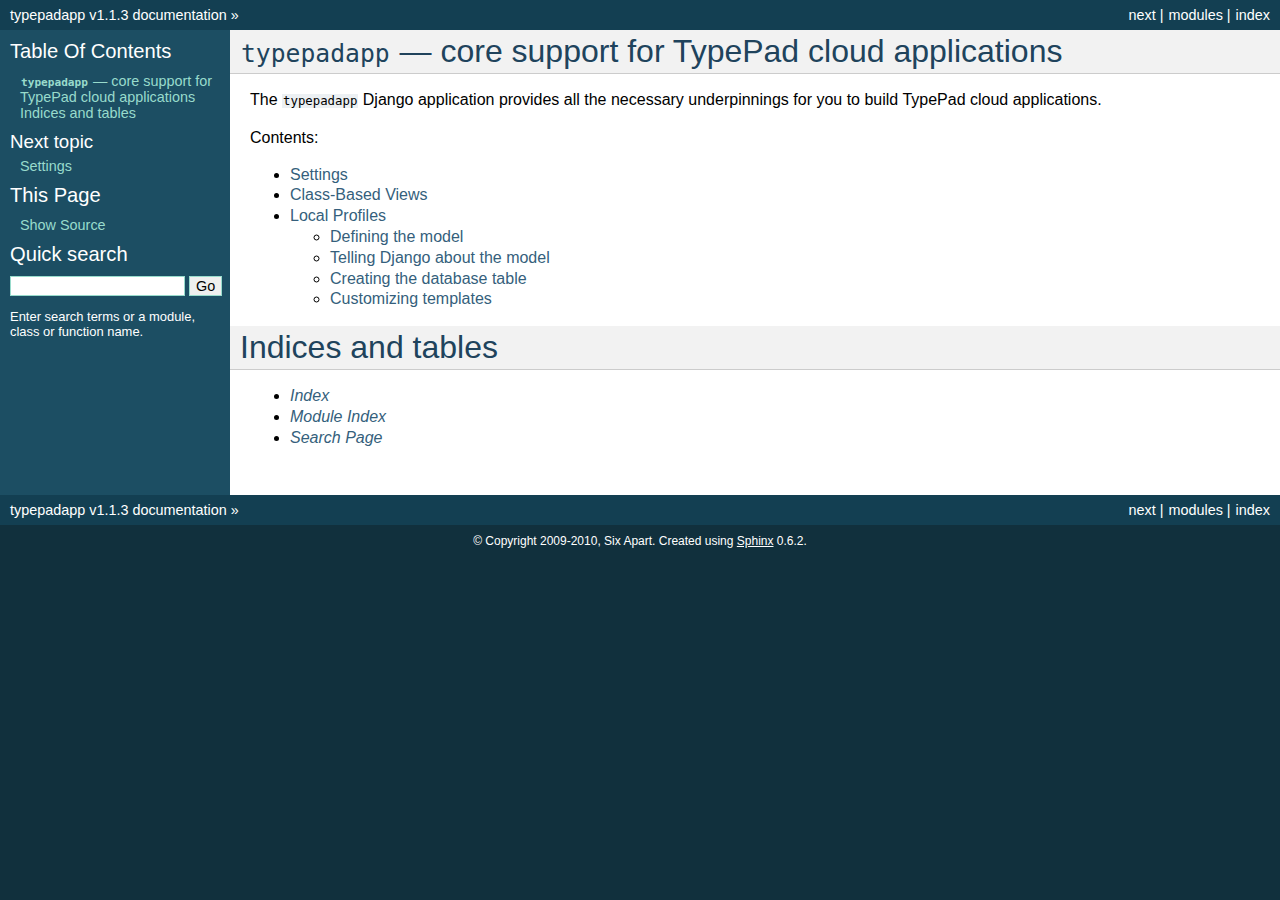
<file: index.html>
<!DOCTYPE html PUBLIC "-//W3C//DTD XHTML 1.0 Transitional//EN"
  "http://www.w3.org/TR/xhtml1/DTD/xhtml1-transitional.dtd">

<html xmlns="http://www.w3.org/1999/xhtml">
  <head>
    <meta http-equiv="Content-Type" content="text/html; charset=utf-8" />
    
    <title>typepadapp — core support for TypePad cloud applications &mdash; typepadapp v1.1.3 documentation</title>
    <link rel="stylesheet" href="static/default.css" type="text/css" />
    <link rel="stylesheet" href="static/pygments.css" type="text/css" />
    <script type="text/javascript">
      var DOCUMENTATION_OPTIONS = {
        URL_ROOT:    '',
        VERSION:     '1.1.3',
        COLLAPSE_MODINDEX: false,
        FILE_SUFFIX: '.html',
        HAS_SOURCE:  true
      };
    </script>
    <script type="text/javascript" src="static/jquery.js"></script>
    <script type="text/javascript" src="static/doctools.js"></script>
    <link rel="top" title="typepadapp v1.1.3 documentation" href="" />
    <link rel="next" title="Settings" href="settings.html" /> 
  </head>
  <body>
    <div class="related">
      <h3>Navigation</h3>
      <ul>
        <li class="right" style="margin-right: 10px">
          <a href="genindex.html" title="General Index"
             accesskey="I">index</a></li>
        <li class="right" >
          <a href="modindex.html" title="Global Module Index"
             accesskey="M">modules</a> |</li>
        <li class="right" >
          <a href="settings.html" title="Settings"
             accesskey="N">next</a> |</li>
        <li><a href="">typepadapp v1.1.3 documentation</a> &raquo;</li> 
      </ul>
    </div>  

    <div class="document">
      <div class="documentwrapper">
        <div class="bodywrapper">
          <div class="body">
            
  <div class="section" id="typepadapp-core-support-for-typepad-cloud-applications">
<h1><tt class="docutils literal"><span class="pre">typepadapp</span></tt> — core support for TypePad cloud applications<a class="headerlink" href="#typepadapp-core-support-for-typepad-cloud-applications" title="Permalink to this headline">¶</a></h1>
<p>The <tt class="docutils literal"><span class="pre">typepadapp</span></tt> Django application provides all the necessary underpinnings
for you to build TypePad cloud applications.</p>
<p>Contents:</p>
<ul>
<li class="toctree-l1"><a class="reference external" href="settings.html">Settings</a></li>
<li class="toctree-l1"><a class="reference external" href="views.html">Class-Based Views</a></li>
<li class="toctree-l1"><a class="reference external" href="localprofile.html">Local Profiles</a><ul>
<li class="toctree-l2"><a class="reference external" href="localprofile.html#defining-the-model">Defining the model</a></li>
<li class="toctree-l2"><a class="reference external" href="localprofile.html#telling-django-about-the-model">Telling Django about the model</a></li>
<li class="toctree-l2"><a class="reference external" href="localprofile.html#creating-the-database-table">Creating the database table</a></li>
<li class="toctree-l2"><a class="reference external" href="localprofile.html#customizing-templates">Customizing templates</a></li>
</ul>
</li>
</ul>
</div>
<div class="section" id="indices-and-tables">
<h1>Indices and tables<a class="headerlink" href="#indices-and-tables" title="Permalink to this headline">¶</a></h1>
<ul class="simple">
<li><a class="reference external" href="genindex.html"><em>Index</em></a></li>
<li><a class="reference external" href="modindex.html"><em>Module Index</em></a></li>
<li><a class="reference external" href="search.html"><em>Search Page</em></a></li>
</ul>
</div>


          </div>
        </div>
      </div>
      <div class="sphinxsidebar">
        <div class="sphinxsidebarwrapper">
            <h3><a href="">Table Of Contents</a></h3>
            <ul>
<li><a class="reference external" href=""><tt class="docutils literal"><span class="pre">typepadapp</span></tt> — core support for TypePad cloud applications</a><ul>
</ul>
</li>
<li><a class="reference external" href="#indices-and-tables">Indices and tables</a></li>
</ul>

            <h4>Next topic</h4>
            <p class="topless"><a href="settings.html"
                                  title="next chapter">Settings</a></p>
            <h3>This Page</h3>
            <ul class="this-page-menu">
              <li><a href="sources/index.txt"
                     rel="nofollow">Show Source</a></li>
            </ul>
          <div id="searchbox" style="display: none">
            <h3>Quick search</h3>
              <form class="search" action="search.html" method="get">
                <input type="text" name="q" size="18" />
                <input type="submit" value="Go" />
                <input type="hidden" name="check_keywords" value="yes" />
                <input type="hidden" name="area" value="default" />
              </form>
              <p class="searchtip" style="font-size: 90%">
              Enter search terms or a module, class or function name.
              </p>
          </div>
          <script type="text/javascript">$('#searchbox').show(0);</script>
        </div>
      </div>
      <div class="clearer"></div>
    </div>
    <div class="related">
      <h3>Navigation</h3>
      <ul>
        <li class="right" style="margin-right: 10px">
          <a href="genindex.html" title="General Index"
             >index</a></li>
        <li class="right" >
          <a href="modindex.html" title="Global Module Index"
             >modules</a> |</li>
        <li class="right" >
          <a href="settings.html" title="Settings"
             >next</a> |</li>
        <li><a href="">typepadapp v1.1.3 documentation</a> &raquo;</li> 
      </ul>
    </div>
    <div class="footer">
      &copy; Copyright 2009-2010, Six Apart.
      Created using <a href="http://sphinx.pocoo.org/">Sphinx</a> 0.6.2.
    </div>
  </body>
</html>
</file>
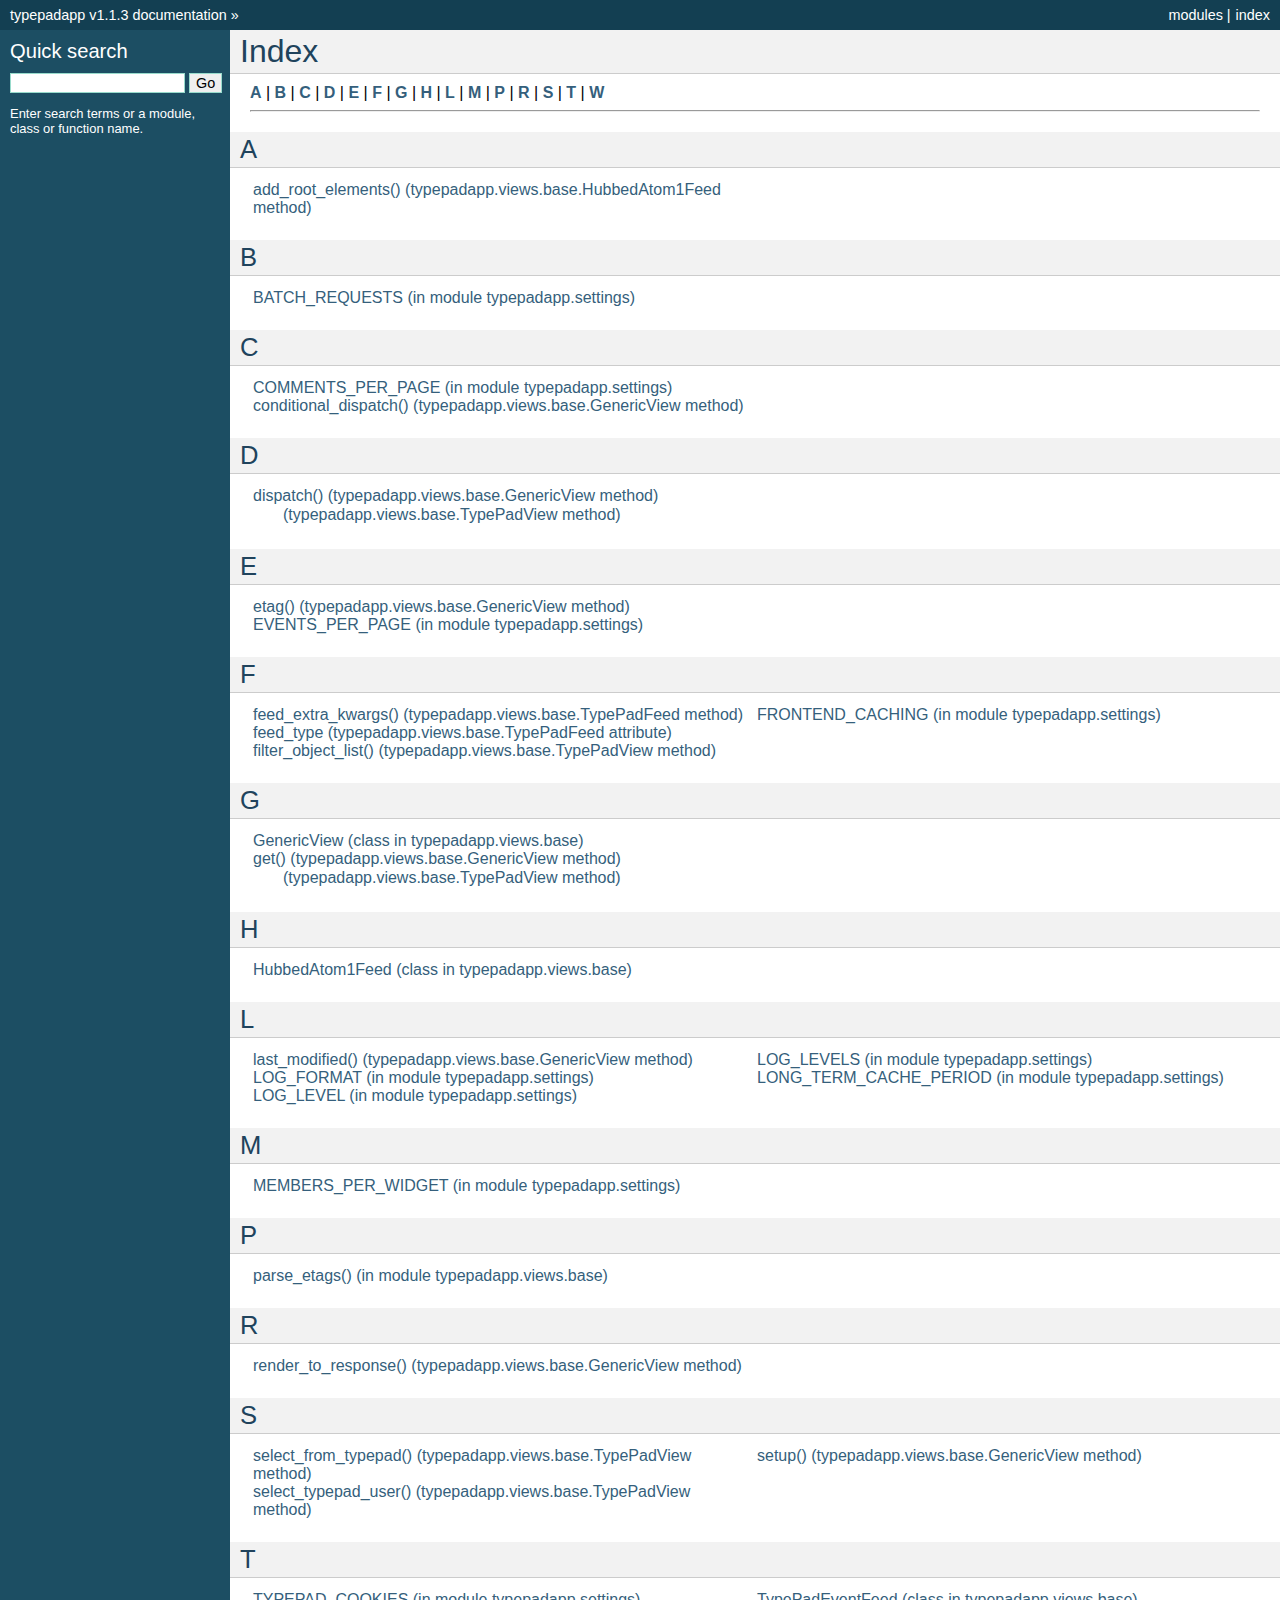
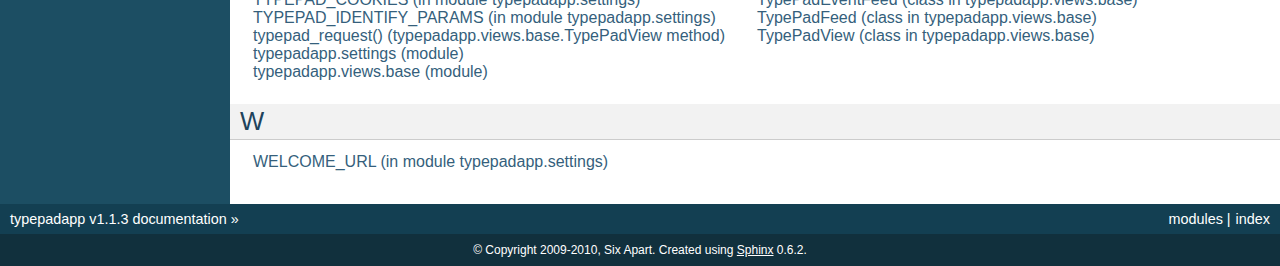
<file: genindex.html>
<!DOCTYPE html PUBLIC "-//W3C//DTD XHTML 1.0 Transitional//EN"
  "http://www.w3.org/TR/xhtml1/DTD/xhtml1-transitional.dtd">

<html xmlns="http://www.w3.org/1999/xhtml">
  <head>
    <meta http-equiv="Content-Type" content="text/html; charset=utf-8" />
    
    <title>Index &mdash; typepadapp v1.1.3 documentation</title>
    <link rel="stylesheet" href="static/default.css" type="text/css" />
    <link rel="stylesheet" href="static/pygments.css" type="text/css" />
    <script type="text/javascript">
      var DOCUMENTATION_OPTIONS = {
        URL_ROOT:    '',
        VERSION:     '1.1.3',
        COLLAPSE_MODINDEX: false,
        FILE_SUFFIX: '.html',
        HAS_SOURCE:  true
      };
    </script>
    <script type="text/javascript" src="static/jquery.js"></script>
    <script type="text/javascript" src="static/doctools.js"></script>
    <link rel="top" title="typepadapp v1.1.3 documentation" href="index.html" /> 
  </head>
  <body>
    <div class="related">
      <h3>Navigation</h3>
      <ul>
        <li class="right" style="margin-right: 10px">
          <a href="" title="General Index"
             accesskey="I">index</a></li>
        <li class="right" >
          <a href="modindex.html" title="Global Module Index"
             accesskey="M">modules</a> |</li>
        <li><a href="index.html">typepadapp v1.1.3 documentation</a> &raquo;</li> 
      </ul>
    </div>  

    <div class="document">
      <div class="documentwrapper">
        <div class="bodywrapper">
          <div class="body">
            

   <h1 id="index">Index</h1>

   <a href="#A"><strong>A</strong></a> | <a href="#B"><strong>B</strong></a> | <a href="#C"><strong>C</strong></a> | <a href="#D"><strong>D</strong></a> | <a href="#E"><strong>E</strong></a> | <a href="#F"><strong>F</strong></a> | <a href="#G"><strong>G</strong></a> | <a href="#H"><strong>H</strong></a> | <a href="#L"><strong>L</strong></a> | <a href="#M"><strong>M</strong></a> | <a href="#P"><strong>P</strong></a> | <a href="#R"><strong>R</strong></a> | <a href="#S"><strong>S</strong></a> | <a href="#T"><strong>T</strong></a> | <a href="#W"><strong>W</strong></a> 

   <hr />

   
<h2 id="A">A</h2>
<table width="100%" class="indextable"><tr><td width="33%" valign="top">
<dl>

<dt><a href="views.html#typepadapp.views.base.HubbedAtom1Feed.add_root_elements">add_root_elements() (typepadapp.views.base.HubbedAtom1Feed method)</a></dt></dl></td><td width="33%" valign="top"><dl>
</dl></td></tr></table>

<h2 id="B">B</h2>
<table width="100%" class="indextable"><tr><td width="33%" valign="top">
<dl>

<dt><a href="settings.html#typepadapp.settings.BATCH_REQUESTS">BATCH_REQUESTS (in module typepadapp.settings)</a></dt></dl></td><td width="33%" valign="top"><dl>
</dl></td></tr></table>

<h2 id="C">C</h2>
<table width="100%" class="indextable"><tr><td width="33%" valign="top">
<dl>

<dt><a href="settings.html#typepadapp.settings.COMMENTS_PER_PAGE">COMMENTS_PER_PAGE (in module typepadapp.settings)</a></dt>
<dt><a href="views.html#typepadapp.views.base.GenericView.conditional_dispatch">conditional_dispatch() (typepadapp.views.base.GenericView method)</a></dt></dl></td><td width="33%" valign="top"><dl>
</dl></td></tr></table>

<h2 id="D">D</h2>
<table width="100%" class="indextable"><tr><td width="33%" valign="top">
<dl>

<dt><a href="views.html#typepadapp.views.base.GenericView.dispatch">dispatch() (typepadapp.views.base.GenericView method)</a></dt>
  <dd><dl>
    <dt><a href="views.html#typepadapp.views.base.TypePadView.dispatch">(typepadapp.views.base.TypePadView method)</a></dt>
  </dl></dd></dl></td><td width="33%" valign="top"><dl>
</dl></td></tr></table>

<h2 id="E">E</h2>
<table width="100%" class="indextable"><tr><td width="33%" valign="top">
<dl>

<dt><a href="views.html#typepadapp.views.base.GenericView.etag">etag() (typepadapp.views.base.GenericView method)</a></dt>
<dt><a href="settings.html#typepadapp.settings.EVENTS_PER_PAGE">EVENTS_PER_PAGE (in module typepadapp.settings)</a></dt></dl></td><td width="33%" valign="top"><dl>
</dl></td></tr></table>

<h2 id="F">F</h2>
<table width="100%" class="indextable"><tr><td width="33%" valign="top">
<dl>

<dt><a href="views.html#typepadapp.views.base.TypePadFeed.feed_extra_kwargs">feed_extra_kwargs() (typepadapp.views.base.TypePadFeed method)</a></dt>
<dt><a href="views.html#typepadapp.views.base.TypePadFeed.feed_type">feed_type (typepadapp.views.base.TypePadFeed attribute)</a></dt>
<dt><a href="views.html#typepadapp.views.base.TypePadView.filter_object_list">filter_object_list() (typepadapp.views.base.TypePadView method)</a></dt></dl></td><td width="33%" valign="top"><dl>
<dt><a href="settings.html#typepadapp.settings.FRONTEND_CACHING">FRONTEND_CACHING (in module typepadapp.settings)</a></dt>
</dl></td></tr></table>

<h2 id="G">G</h2>
<table width="100%" class="indextable"><tr><td width="33%" valign="top">
<dl>

<dt><a href="views.html#typepadapp.views.base.GenericView">GenericView (class in typepadapp.views.base)</a></dt>
<dt><a href="views.html#typepadapp.views.base.GenericView.get">get() (typepadapp.views.base.GenericView method)</a></dt>
  <dd><dl>
    <dt><a href="views.html#typepadapp.views.base.TypePadView.get">(typepadapp.views.base.TypePadView method)</a></dt>
  </dl></dd></dl></td><td width="33%" valign="top"><dl>
</dl></td></tr></table>

<h2 id="H">H</h2>
<table width="100%" class="indextable"><tr><td width="33%" valign="top">
<dl>

<dt><a href="views.html#typepadapp.views.base.HubbedAtom1Feed">HubbedAtom1Feed (class in typepadapp.views.base)</a></dt></dl></td><td width="33%" valign="top"><dl>
</dl></td></tr></table>

<h2 id="L">L</h2>
<table width="100%" class="indextable"><tr><td width="33%" valign="top">
<dl>

<dt><a href="views.html#typepadapp.views.base.GenericView.last_modified">last_modified() (typepadapp.views.base.GenericView method)</a></dt>
<dt><a href="settings.html#typepadapp.settings.LOG_FORMAT">LOG_FORMAT (in module typepadapp.settings)</a></dt>
<dt><a href="settings.html#typepadapp.settings.LOG_LEVEL">LOG_LEVEL (in module typepadapp.settings)</a></dt></dl></td><td width="33%" valign="top"><dl>
<dt><a href="settings.html#typepadapp.settings.LOG_LEVELS">LOG_LEVELS (in module typepadapp.settings)</a></dt>
<dt><a href="settings.html#typepadapp.settings.LONG_TERM_CACHE_PERIOD">LONG_TERM_CACHE_PERIOD (in module typepadapp.settings)</a></dt>
</dl></td></tr></table>

<h2 id="M">M</h2>
<table width="100%" class="indextable"><tr><td width="33%" valign="top">
<dl>

<dt><a href="settings.html#typepadapp.settings.MEMBERS_PER_WIDGET">MEMBERS_PER_WIDGET (in module typepadapp.settings)</a></dt></dl></td><td width="33%" valign="top"><dl>
</dl></td></tr></table>

<h2 id="P">P</h2>
<table width="100%" class="indextable"><tr><td width="33%" valign="top">
<dl>

<dt><a href="views.html#typepadapp.views.base.parse_etags">parse_etags() (in module typepadapp.views.base)</a></dt></dl></td><td width="33%" valign="top"><dl>
</dl></td></tr></table>

<h2 id="R">R</h2>
<table width="100%" class="indextable"><tr><td width="33%" valign="top">
<dl>

<dt><a href="views.html#typepadapp.views.base.GenericView.render_to_response">render_to_response() (typepadapp.views.base.GenericView method)</a></dt></dl></td><td width="33%" valign="top"><dl>
</dl></td></tr></table>

<h2 id="S">S</h2>
<table width="100%" class="indextable"><tr><td width="33%" valign="top">
<dl>

<dt><a href="views.html#typepadapp.views.base.TypePadView.select_from_typepad">select_from_typepad() (typepadapp.views.base.TypePadView method)</a></dt>
<dt><a href="views.html#typepadapp.views.base.TypePadView.select_typepad_user">select_typepad_user() (typepadapp.views.base.TypePadView method)</a></dt></dl></td><td width="33%" valign="top"><dl>
<dt><a href="views.html#typepadapp.views.base.GenericView.setup">setup() (typepadapp.views.base.GenericView method)</a></dt>
</dl></td></tr></table>

<h2 id="T">T</h2>
<table width="100%" class="indextable"><tr><td width="33%" valign="top">
<dl>

<dt><a href="settings.html#typepadapp.settings.TYPEPAD_COOKIES">TYPEPAD_COOKIES (in module typepadapp.settings)</a></dt>
<dt><a href="settings.html#typepadapp.settings.TYPEPAD_IDENTIFY_PARAMS">TYPEPAD_IDENTIFY_PARAMS (in module typepadapp.settings)</a></dt>
<dt><a href="views.html#typepadapp.views.base.TypePadView.typepad_request">typepad_request() (typepadapp.views.base.TypePadView method)</a></dt>
<dt><a href="settings.html#module-typepadapp.settings">typepadapp.settings (module)</a></dt>
<dt><a href="views.html#module-typepadapp.views.base">typepadapp.views.base (module)</a></dt></dl></td><td width="33%" valign="top"><dl>
<dt><a href="views.html#typepadapp.views.base.TypePadEventFeed">TypePadEventFeed (class in typepadapp.views.base)</a></dt>
<dt><a href="views.html#typepadapp.views.base.TypePadFeed">TypePadFeed (class in typepadapp.views.base)</a></dt>
<dt><a href="views.html#typepadapp.views.base.TypePadView">TypePadView (class in typepadapp.views.base)</a></dt>
</dl></td></tr></table>

<h2 id="W">W</h2>
<table width="100%" class="indextable"><tr><td width="33%" valign="top">
<dl>

<dt><a href="settings.html#typepadapp.settings.WELCOME_URL">WELCOME_URL (in module typepadapp.settings)</a></dt></dl></td><td width="33%" valign="top"><dl>
</dl></td></tr></table>



          </div>
        </div>
      </div>
      <div class="sphinxsidebar">
        <div class="sphinxsidebarwrapper">

   

          <div id="searchbox" style="display: none">
            <h3>Quick search</h3>
              <form class="search" action="search.html" method="get">
                <input type="text" name="q" size="18" />
                <input type="submit" value="Go" />
                <input type="hidden" name="check_keywords" value="yes" />
                <input type="hidden" name="area" value="default" />
              </form>
              <p class="searchtip" style="font-size: 90%">
              Enter search terms or a module, class or function name.
              </p>
          </div>
          <script type="text/javascript">$('#searchbox').show(0);</script>
        </div>
      </div>
      <div class="clearer"></div>
    </div>
    <div class="related">
      <h3>Navigation</h3>
      <ul>
        <li class="right" style="margin-right: 10px">
          <a href="" title="General Index"
             >index</a></li>
        <li class="right" >
          <a href="modindex.html" title="Global Module Index"
             >modules</a> |</li>
        <li><a href="index.html">typepadapp v1.1.3 documentation</a> &raquo;</li> 
      </ul>
    </div>
    <div class="footer">
      &copy; Copyright 2009-2010, Six Apart.
      Created using <a href="http://sphinx.pocoo.org/">Sphinx</a> 0.6.2.
    </div>
  </body>
</html>
</file>
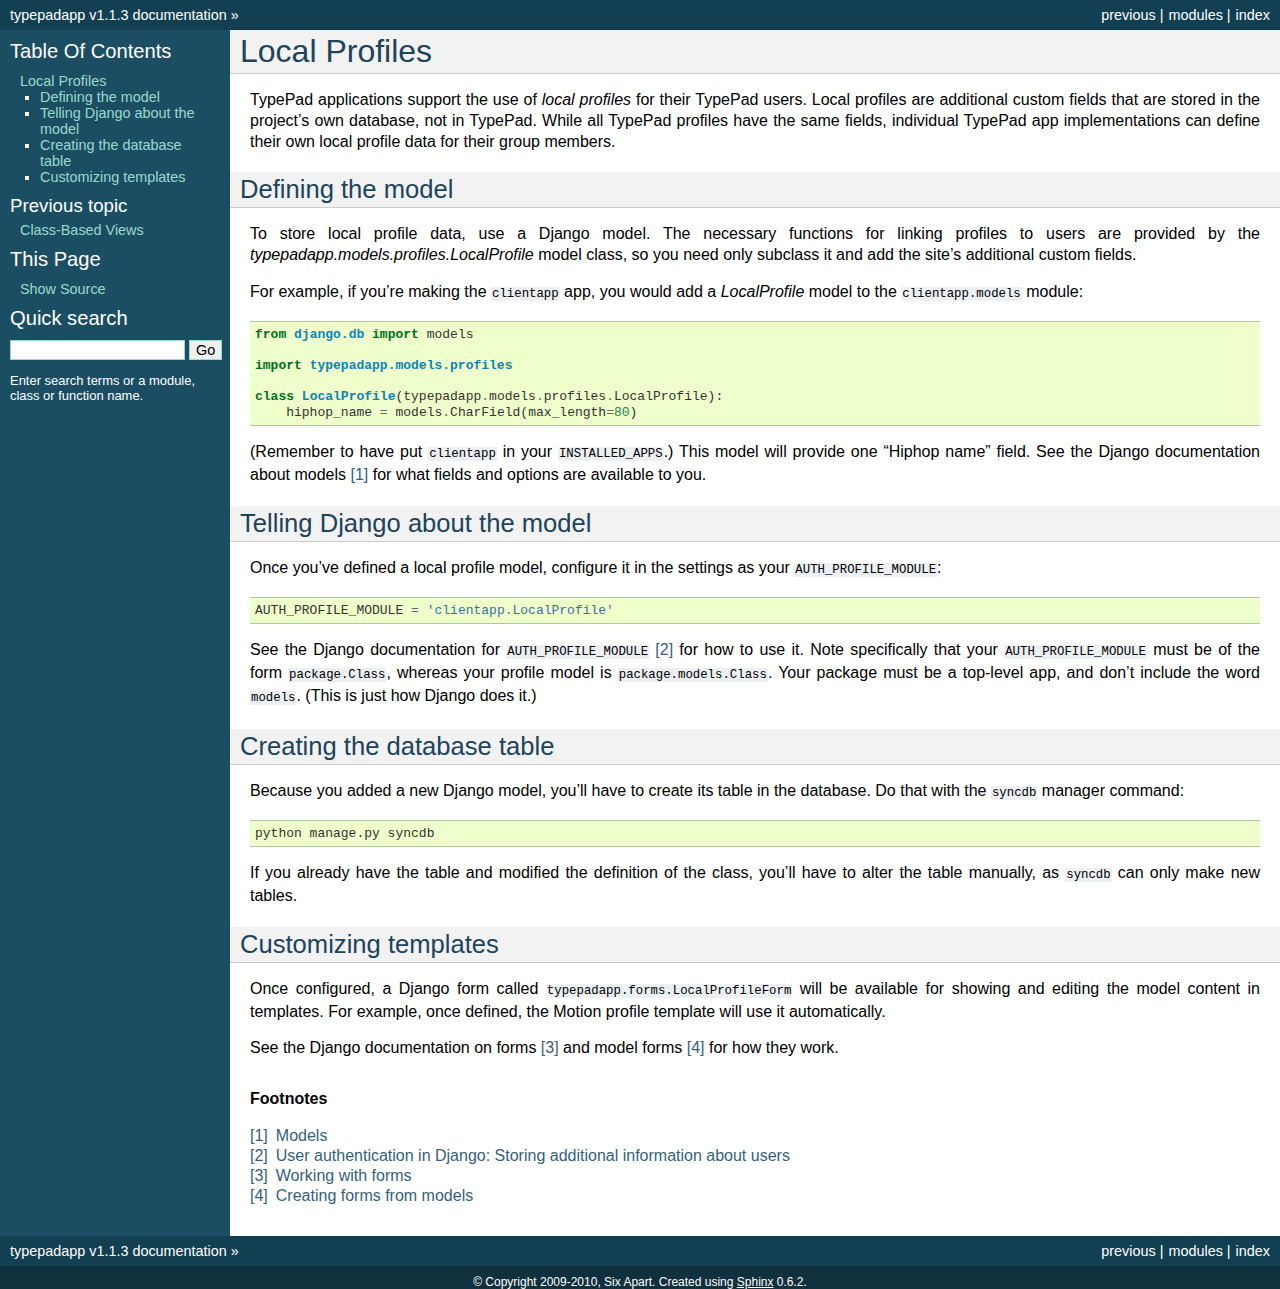
<file: localprofile.html>
<!DOCTYPE html PUBLIC "-//W3C//DTD XHTML 1.0 Transitional//EN"
  "http://www.w3.org/TR/xhtml1/DTD/xhtml1-transitional.dtd">

<html xmlns="http://www.w3.org/1999/xhtml">
  <head>
    <meta http-equiv="Content-Type" content="text/html; charset=utf-8" />
    
    <title>Local Profiles &mdash; typepadapp v1.1.3 documentation</title>
    <link rel="stylesheet" href="static/default.css" type="text/css" />
    <link rel="stylesheet" href="static/pygments.css" type="text/css" />
    <script type="text/javascript">
      var DOCUMENTATION_OPTIONS = {
        URL_ROOT:    '',
        VERSION:     '1.1.3',
        COLLAPSE_MODINDEX: false,
        FILE_SUFFIX: '.html',
        HAS_SOURCE:  true
      };
    </script>
    <script type="text/javascript" src="static/jquery.js"></script>
    <script type="text/javascript" src="static/doctools.js"></script>
    <link rel="top" title="typepadapp v1.1.3 documentation" href="index.html" />
    <link rel="prev" title="Class-Based Views" href="views.html" /> 
  </head>
  <body>
    <div class="related">
      <h3>Navigation</h3>
      <ul>
        <li class="right" style="margin-right: 10px">
          <a href="genindex.html" title="General Index"
             accesskey="I">index</a></li>
        <li class="right" >
          <a href="modindex.html" title="Global Module Index"
             accesskey="M">modules</a> |</li>
        <li class="right" >
          <a href="views.html" title="Class-Based Views"
             accesskey="P">previous</a> |</li>
        <li><a href="index.html">typepadapp v1.1.3 documentation</a> &raquo;</li> 
      </ul>
    </div>  

    <div class="document">
      <div class="documentwrapper">
        <div class="bodywrapper">
          <div class="body">
            
  <div class="section" id="local-profiles">
<h1>Local Profiles<a class="headerlink" href="#local-profiles" title="Permalink to this headline">¶</a></h1>
<p>TypePad applications support the use of <em>local profiles</em> for their TypePad
users. Local profiles are additional custom fields that are stored in the
project&#8217;s own database, not in TypePad. While all TypePad profiles have the
same fields, individual TypePad app implementations can define their own local
profile data for their group members.</p>
<div class="section" id="defining-the-model">
<h2>Defining the model<a class="headerlink" href="#defining-the-model" title="Permalink to this headline">¶</a></h2>
<p>To store local profile data, use a Django model. The necessary functions for
linking profiles to users are provided by the
<cite>typepadapp.models.profiles.LocalProfile</cite> model class, so you need only
subclass it and add the site&#8217;s additional custom fields.</p>
<p>For example, if you&#8217;re making the <tt class="docutils literal"><span class="pre">clientapp</span></tt> app, you would add a
<cite>LocalProfile</cite> model to the <tt class="docutils literal"><span class="pre">clientapp.models</span></tt> module:</p>
<div class="highlight-python"><div class="highlight"><pre><span class="kn">from</span> <span class="nn">django.db</span> <span class="kn">import</span> <span class="n">models</span>

<span class="kn">import</span> <span class="nn">typepadapp.models.profiles</span>

<span class="k">class</span> <span class="nc">LocalProfile</span><span class="p">(</span><span class="n">typepadapp</span><span class="o">.</span><span class="n">models</span><span class="o">.</span><span class="n">profiles</span><span class="o">.</span><span class="n">LocalProfile</span><span class="p">):</span>
    <span class="n">hiphop_name</span> <span class="o">=</span> <span class="n">models</span><span class="o">.</span><span class="n">CharField</span><span class="p">(</span><span class="n">max_length</span><span class="o">=</span><span class="mi">80</span><span class="p">)</span>
</pre></div>
</div>
<p>(Remember to have put <tt class="docutils literal"><span class="pre">clientapp</span></tt> in your <tt class="docutils literal"><span class="pre">INSTALLED_APPS</span></tt>.) This model
will provide one &#8220;Hiphop name&#8221; field. See the Django documentation about
models <a class="footnote-reference" href="#models" id="id1">[1]</a> for what fields and options are available to you.</p>
</div>
<div class="section" id="telling-django-about-the-model">
<h2>Telling Django about the model<a class="headerlink" href="#telling-django-about-the-model" title="Permalink to this headline">¶</a></h2>
<p>Once you&#8217;ve defined a local profile model, configure it in the settings as
your <tt class="docutils literal"><span class="pre">AUTH_PROFILE_MODULE</span></tt>:</p>
<div class="highlight-python"><div class="highlight"><pre><span class="n">AUTH_PROFILE_MODULE</span> <span class="o">=</span> <span class="s">&#39;clientapp.LocalProfile&#39;</span>
</pre></div>
</div>
<p>See the Django documentation for <tt class="docutils literal"><span class="pre">AUTH_PROFILE_MODULE</span></tt> <a class="footnote-reference" href="#apm" id="id2">[2]</a> for how to
use it. Note specifically that your <tt class="docutils literal"><span class="pre">AUTH_PROFILE_MODULE</span></tt> must be of the
form <tt class="docutils literal"><span class="pre">package.Class</span></tt>, whereas your profile model is
<tt class="docutils literal"><span class="pre">package.models.Class</span></tt>. Your package must be a top-level app, and don&#8217;t
include the word <tt class="docutils literal"><span class="pre">models</span></tt>. (This is just how Django does it.)</p>
</div>
<div class="section" id="creating-the-database-table">
<h2>Creating the database table<a class="headerlink" href="#creating-the-database-table" title="Permalink to this headline">¶</a></h2>
<p>Because you added a new Django model, you&#8217;ll have to create its table in the
database. Do that with the <tt class="docutils literal"><span class="pre">syncdb</span></tt> manager command:</p>
<div class="highlight-python"><pre>python manage.py syncdb</pre>
</div>
<p>If you already have the table and modified the definition of the class, you&#8217;ll
have to alter the table manually, as <tt class="docutils literal"><span class="pre">syncdb</span></tt> can only make new tables.</p>
</div>
<div class="section" id="customizing-templates">
<h2>Customizing templates<a class="headerlink" href="#customizing-templates" title="Permalink to this headline">¶</a></h2>
<p>Once configured, a Django form called <tt class="docutils literal"><span class="pre">typepadapp.forms.LocalProfileForm</span></tt>
will be available for showing and editing the model content in templates. For
example, once defined, the Motion profile template will use it automatically.</p>
<p>See the Django documentation on forms <a class="footnote-reference" href="#forms" id="id3">[3]</a> and model forms <a class="footnote-reference" href="#modelform" id="id4">[4]</a>
for how they work.</p>
<p class="rubric">Footnotes</p>
<table class="docutils footnote" frame="void" id="models" rules="none">
<colgroup><col class="label" /><col /></colgroup>
<tbody valign="top">
<tr><td class="label"><a class="fn-backref" href="#id1">[1]</a></td><td><a class="reference external" href="http://docs.djangoproject.com/en/1.0/topics/db/models/">Models</a></td></tr>
</tbody>
</table>
<table class="docutils footnote" frame="void" id="apm" rules="none">
<colgroup><col class="label" /><col /></colgroup>
<tbody valign="top">
<tr><td class="label"><a class="fn-backref" href="#id2">[2]</a></td><td><a class="reference external" href="http://docs.djangoproject.com/en/1.0/topics/auth/#storing-additional-information-about-users">User authentication in Django: Storing additional information about users</a></td></tr>
</tbody>
</table>
<table class="docutils footnote" frame="void" id="forms" rules="none">
<colgroup><col class="label" /><col /></colgroup>
<tbody valign="top">
<tr><td class="label"><a class="fn-backref" href="#id3">[3]</a></td><td><a class="reference external" href="http://docs.djangoproject.com/en/1.0/topics/forms/">Working with forms</a></td></tr>
</tbody>
</table>
<table class="docutils footnote" frame="void" id="modelform" rules="none">
<colgroup><col class="label" /><col /></colgroup>
<tbody valign="top">
<tr><td class="label"><a class="fn-backref" href="#id4">[4]</a></td><td><a class="reference external" href="http://docs.djangoproject.com/en/1.0/topics/forms/modelforms/">Creating forms from models</a></td></tr>
</tbody>
</table>
</div>
</div>


          </div>
        </div>
      </div>
      <div class="sphinxsidebar">
        <div class="sphinxsidebarwrapper">
            <h3><a href="index.html">Table Of Contents</a></h3>
            <ul>
<li><a class="reference external" href="">Local Profiles</a><ul>
<li><a class="reference external" href="#defining-the-model">Defining the model</a></li>
<li><a class="reference external" href="#telling-django-about-the-model">Telling Django about the model</a></li>
<li><a class="reference external" href="#creating-the-database-table">Creating the database table</a></li>
<li><a class="reference external" href="#customizing-templates">Customizing templates</a></li>
</ul>
</li>
</ul>

            <h4>Previous topic</h4>
            <p class="topless"><a href="views.html"
                                  title="previous chapter">Class-Based Views</a></p>
            <h3>This Page</h3>
            <ul class="this-page-menu">
              <li><a href="sources/localprofile.txt"
                     rel="nofollow">Show Source</a></li>
            </ul>
          <div id="searchbox" style="display: none">
            <h3>Quick search</h3>
              <form class="search" action="search.html" method="get">
                <input type="text" name="q" size="18" />
                <input type="submit" value="Go" />
                <input type="hidden" name="check_keywords" value="yes" />
                <input type="hidden" name="area" value="default" />
              </form>
              <p class="searchtip" style="font-size: 90%">
              Enter search terms or a module, class or function name.
              </p>
          </div>
          <script type="text/javascript">$('#searchbox').show(0);</script>
        </div>
      </div>
      <div class="clearer"></div>
    </div>
    <div class="related">
      <h3>Navigation</h3>
      <ul>
        <li class="right" style="margin-right: 10px">
          <a href="genindex.html" title="General Index"
             >index</a></li>
        <li class="right" >
          <a href="modindex.html" title="Global Module Index"
             >modules</a> |</li>
        <li class="right" >
          <a href="views.html" title="Class-Based Views"
             >previous</a> |</li>
        <li><a href="index.html">typepadapp v1.1.3 documentation</a> &raquo;</li> 
      </ul>
    </div>
    <div class="footer">
      &copy; Copyright 2009-2010, Six Apart.
      Created using <a href="http://sphinx.pocoo.org/">Sphinx</a> 0.6.2.
    </div>
  </body>
</html>
</file>
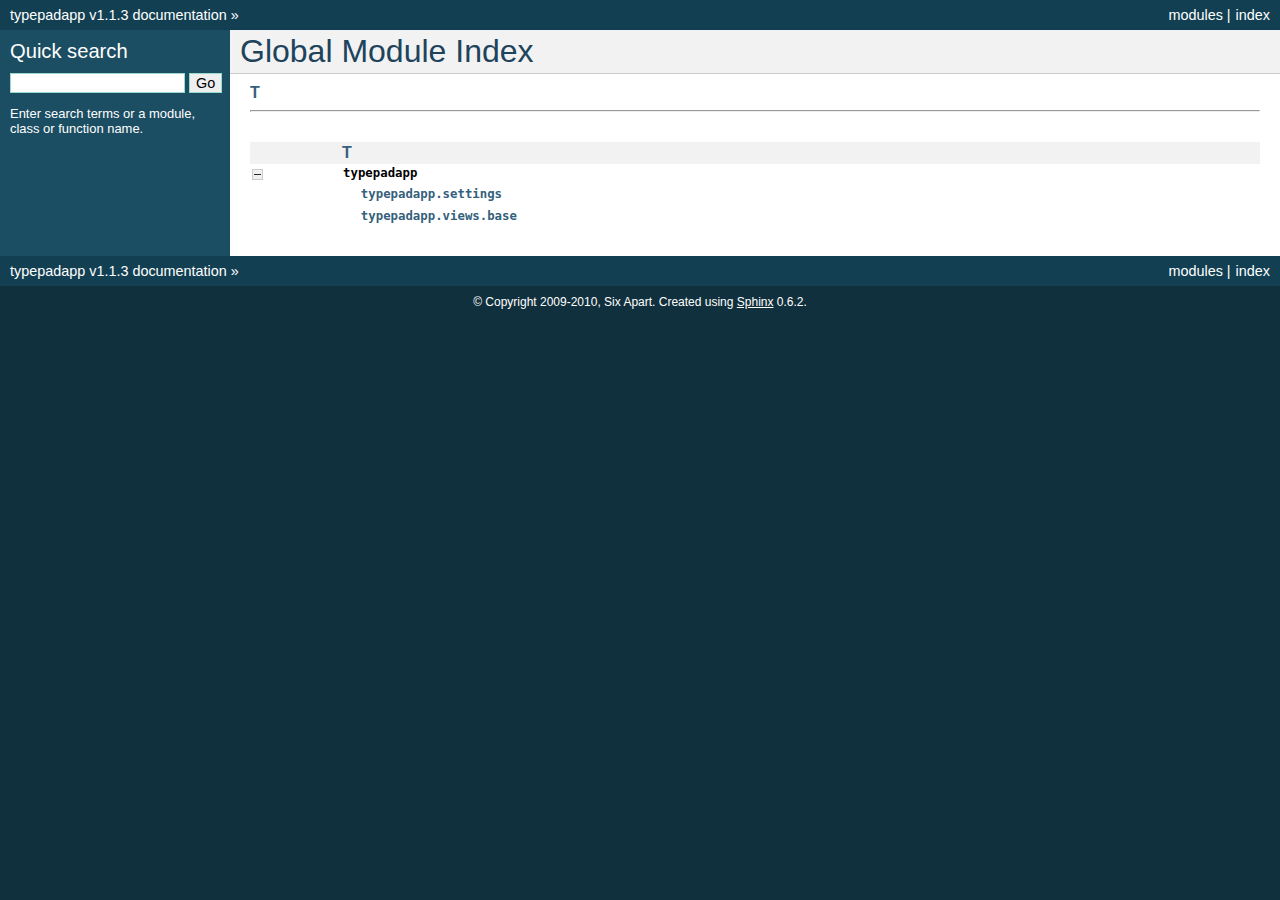
<file: modindex.html>
<!DOCTYPE html PUBLIC "-//W3C//DTD XHTML 1.0 Transitional//EN"
  "http://www.w3.org/TR/xhtml1/DTD/xhtml1-transitional.dtd">

<html xmlns="http://www.w3.org/1999/xhtml">
  <head>
    <meta http-equiv="Content-Type" content="text/html; charset=utf-8" />
    
    <title>Global Module Index &mdash; typepadapp v1.1.3 documentation</title>
    <link rel="stylesheet" href="static/default.css" type="text/css" />
    <link rel="stylesheet" href="static/pygments.css" type="text/css" />
    <script type="text/javascript">
      var DOCUMENTATION_OPTIONS = {
        URL_ROOT:    '',
        VERSION:     '1.1.3',
        COLLAPSE_MODINDEX: false,
        FILE_SUFFIX: '.html',
        HAS_SOURCE:  true
      };
    </script>
    <script type="text/javascript" src="static/jquery.js"></script>
    <script type="text/javascript" src="static/doctools.js"></script>
    <link rel="top" title="typepadapp v1.1.3 documentation" href="index.html" />
 


  </head>
  <body>
    <div class="related">
      <h3>Navigation</h3>
      <ul>
        <li class="right" style="margin-right: 10px">
          <a href="genindex.html" title="General Index"
             accesskey="I">index</a></li>
        <li class="right" >
          <a href="" title="Global Module Index"
             accesskey="M">modules</a> |</li>
        <li><a href="index.html">typepadapp v1.1.3 documentation</a> &raquo;</li> 
      </ul>
    </div>  

    <div class="document">
      <div class="documentwrapper">
        <div class="bodywrapper">
          <div class="body">
            

   <h1 id="global-module-index">Global Module Index</h1>
   <a href="#cap-T"><strong>T</strong></a> 
   <hr/>

   <table width="100%" class="indextable" cellspacing="0" cellpadding="2"><tr class="pcap"><td></td><td>&nbsp;</td><td></td></tr>
   <tr class="cap"><td></td><td><a name="cap-T"><strong>T</strong></a></td><td></td></tr><tr>
     <td><img src="static/minus.png" id="toggle-1"
            class="toggler" style="display: none" alt="-" /></td>
     <td>
     <tt class="xref">typepadapp</tt></td><td>
     <em></em></td></tr><tr class="cg-1">
     <td></td>
     <td>&nbsp;&nbsp;&nbsp;
     <a href="settings.html#module-typepadapp.settings"><tt class="xref">typepadapp.settings</tt></a></td><td>
     <em></em></td></tr><tr class="cg-1">
     <td></td>
     <td>&nbsp;&nbsp;&nbsp;
     <a href="views.html#module-typepadapp.views.base"><tt class="xref">typepadapp.views.base</tt></a></td><td>
     <em></em></td></tr>
   </table>


          </div>
        </div>
      </div>
      <div class="sphinxsidebar">
        <div class="sphinxsidebarwrapper">
          <div id="searchbox" style="display: none">
            <h3>Quick search</h3>
              <form class="search" action="search.html" method="get">
                <input type="text" name="q" size="18" />
                <input type="submit" value="Go" />
                <input type="hidden" name="check_keywords" value="yes" />
                <input type="hidden" name="area" value="default" />
              </form>
              <p class="searchtip" style="font-size: 90%">
              Enter search terms or a module, class or function name.
              </p>
          </div>
          <script type="text/javascript">$('#searchbox').show(0);</script>
        </div>
      </div>
      <div class="clearer"></div>
    </div>
    <div class="related">
      <h3>Navigation</h3>
      <ul>
        <li class="right" style="margin-right: 10px">
          <a href="genindex.html" title="General Index"
             >index</a></li>
        <li class="right" >
          <a href="" title="Global Module Index"
             >modules</a> |</li>
        <li><a href="index.html">typepadapp v1.1.3 documentation</a> &raquo;</li> 
      </ul>
    </div>
    <div class="footer">
      &copy; Copyright 2009-2010, Six Apart.
      Created using <a href="http://sphinx.pocoo.org/">Sphinx</a> 0.6.2.
    </div>
  </body>
</html>
</file>
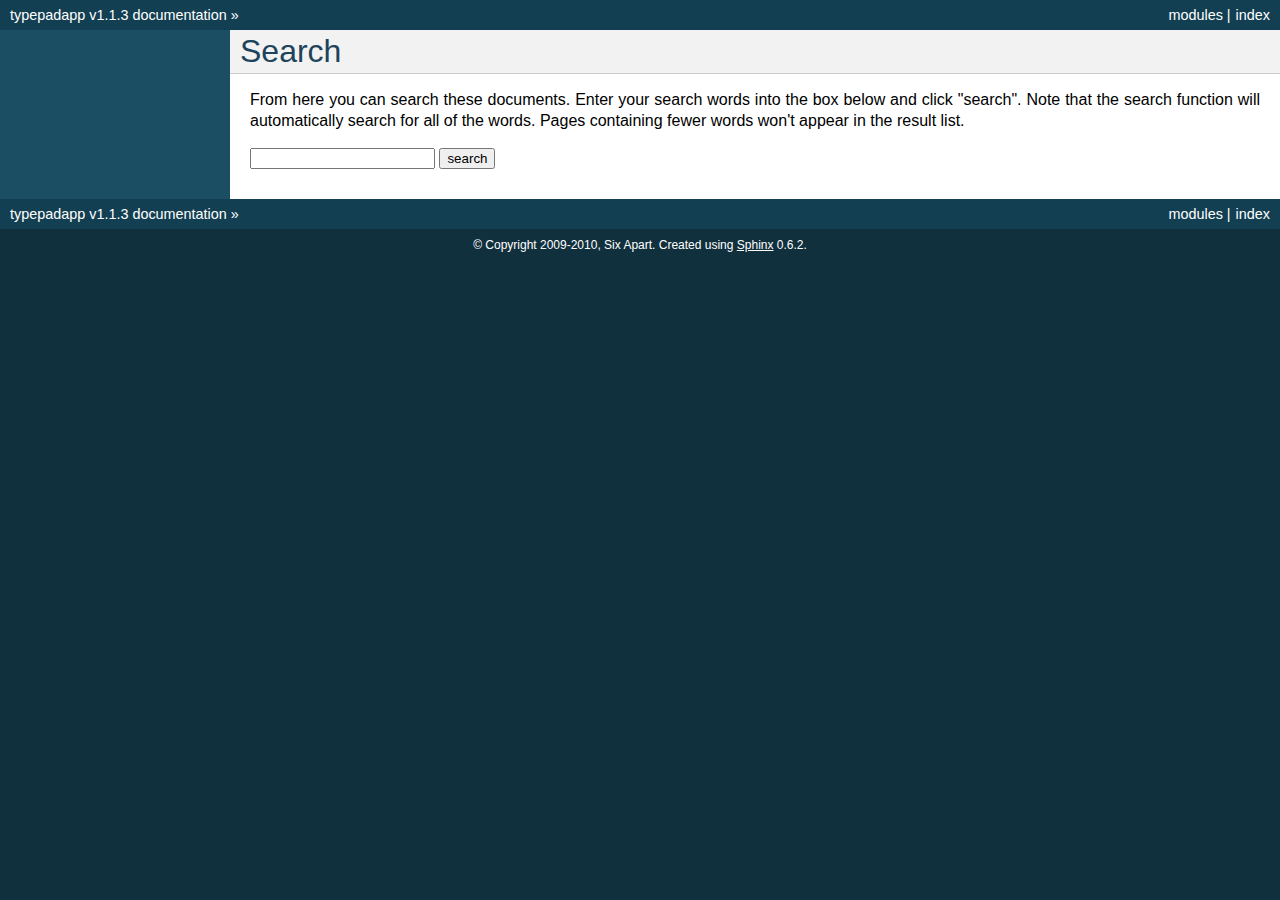
<file: search.html>
<!DOCTYPE html PUBLIC "-//W3C//DTD XHTML 1.0 Transitional//EN"
  "http://www.w3.org/TR/xhtml1/DTD/xhtml1-transitional.dtd">

<html xmlns="http://www.w3.org/1999/xhtml">
  <head>
    <meta http-equiv="Content-Type" content="text/html; charset=utf-8" />
    
    <title>Search &mdash; typepadapp v1.1.3 documentation</title>
    <link rel="stylesheet" href="static/default.css" type="text/css" />
    <link rel="stylesheet" href="static/pygments.css" type="text/css" />
    <script type="text/javascript">
      var DOCUMENTATION_OPTIONS = {
        URL_ROOT:    '',
        VERSION:     '1.1.3',
        COLLAPSE_MODINDEX: false,
        FILE_SUFFIX: '.html',
        HAS_SOURCE:  true
      };
    </script>
    <script type="text/javascript" src="static/jquery.js"></script>
    <script type="text/javascript" src="static/doctools.js"></script>
    <script type="text/javascript" src="static/searchtools.js"></script>
    <link rel="top" title="typepadapp v1.1.3 documentation" href="index.html" /> 
  </head>
  <body>
    <div class="related">
      <h3>Navigation</h3>
      <ul>
        <li class="right" style="margin-right: 10px">
          <a href="genindex.html" title="General Index"
             accesskey="I">index</a></li>
        <li class="right" >
          <a href="modindex.html" title="Global Module Index"
             accesskey="M">modules</a> |</li>
        <li><a href="index.html">typepadapp v1.1.3 documentation</a> &raquo;</li> 
      </ul>
    </div>  

    <div class="document">
      <div class="documentwrapper">
        <div class="bodywrapper">
          <div class="body">
            
  <h1 id="search-documentation">Search</h1>
  <div id="fallback" class="admonition warning">
  <script type="text/javascript">$('#fallback').hide();</script>
  <p>
    Please activate JavaScript to enable the search
    functionality.
  </p>
  </div>
  <p>
    From here you can search these documents. Enter your search
    words into the box below and click "search". Note that the search
    function will automatically search for all of the words. Pages
    containing fewer words won't appear in the result list.
  </p>
  <form action="" method="get">
    <input type="text" name="q" value="" />
    <input type="submit" value="search" />
    <span id="search-progress" style="padding-left: 10px"></span>
  </form>
  
  <div id="search-results">
  
  </div>

          </div>
        </div>
      </div>
      <div class="sphinxsidebar">
        <div class="sphinxsidebarwrapper">
        </div>
      </div>
      <div class="clearer"></div>
    </div>
    <div class="related">
      <h3>Navigation</h3>
      <ul>
        <li class="right" style="margin-right: 10px">
          <a href="genindex.html" title="General Index"
             >index</a></li>
        <li class="right" >
          <a href="modindex.html" title="Global Module Index"
             >modules</a> |</li>
        <li><a href="index.html">typepadapp v1.1.3 documentation</a> &raquo;</li> 
      </ul>
    </div>
  
    <div class="footer">
      &copy; Copyright 2009-2010, Six Apart.
      Created using <a href="http://sphinx.pocoo.org/">Sphinx</a> 0.6.2.
    </div>
  <script type="text/javascript" src="searchindex.js"></script>

  </body>
</html>
</file>
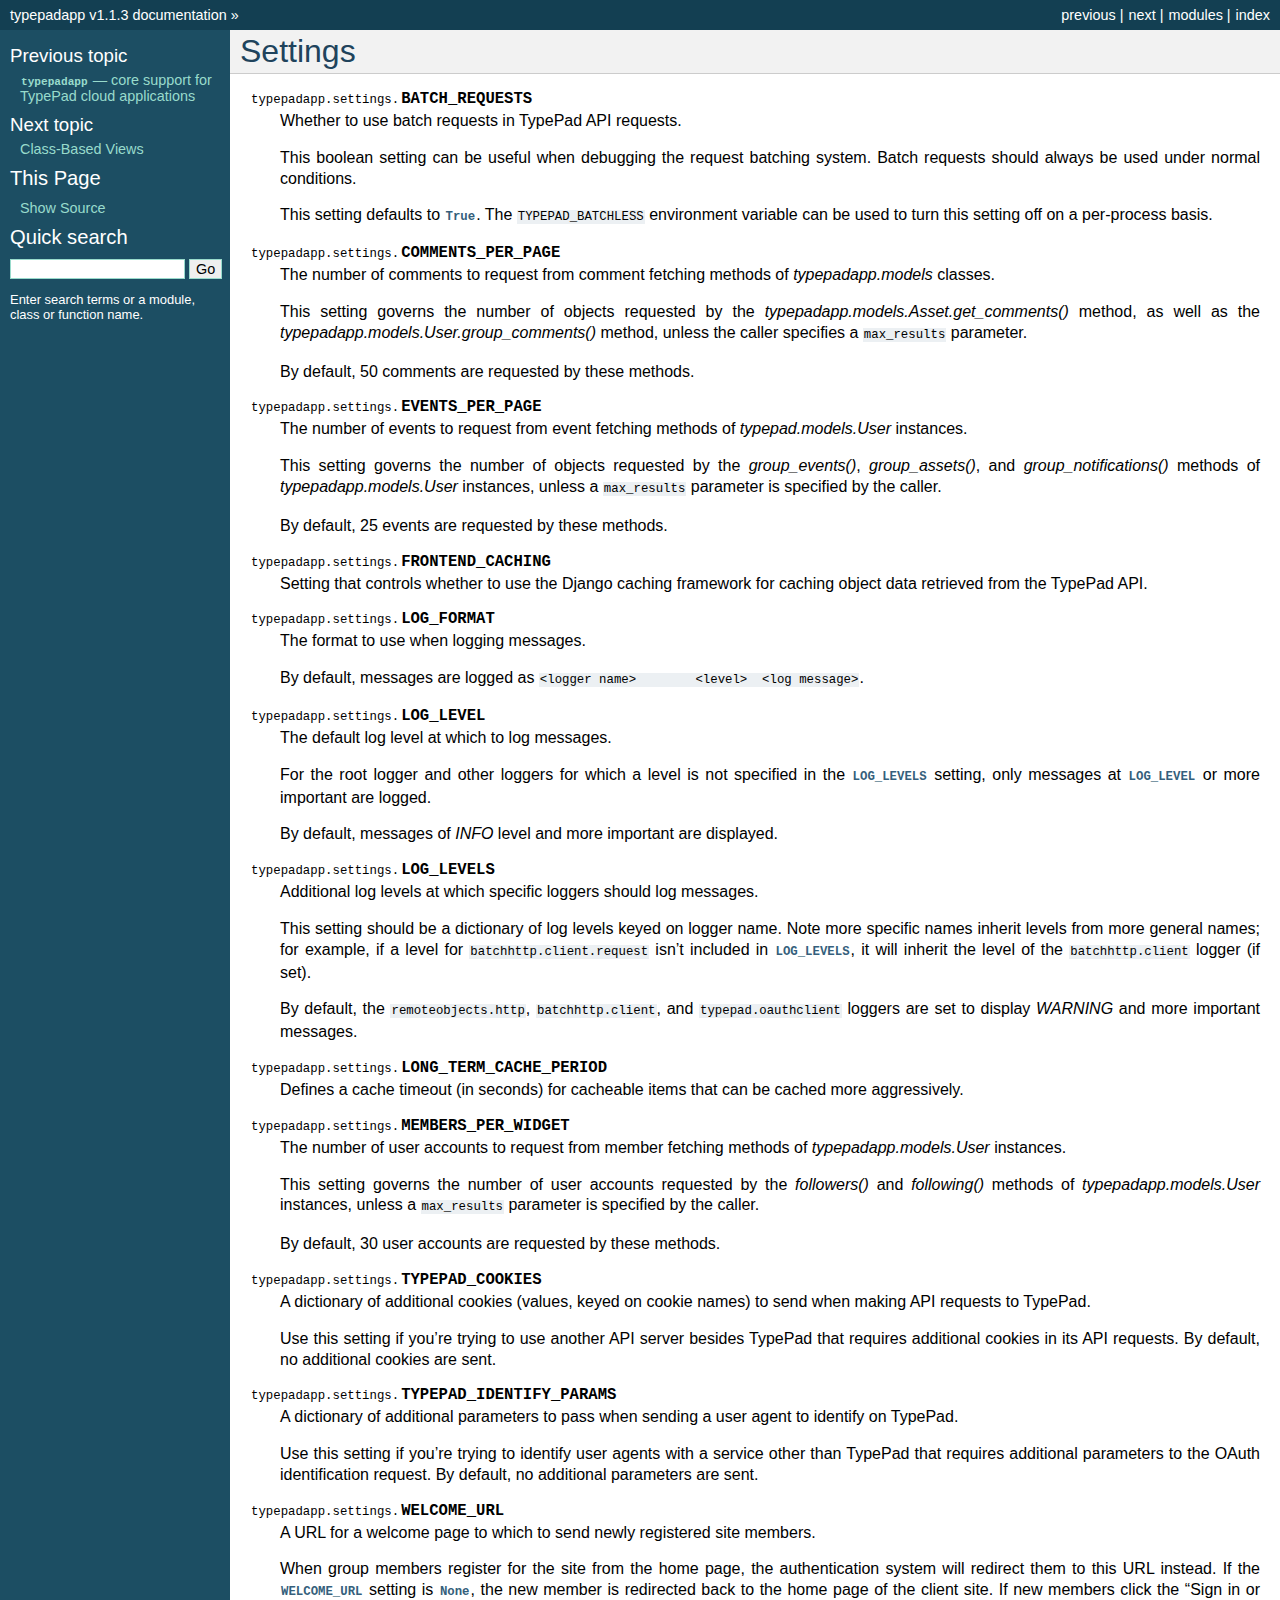
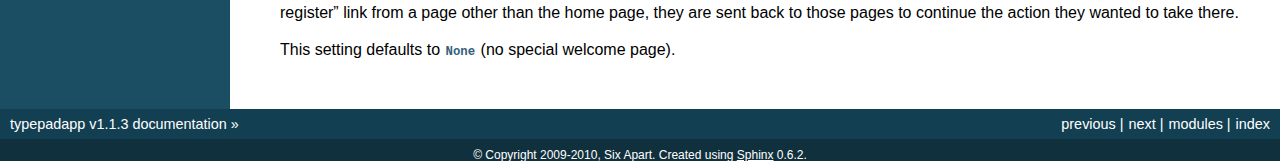
<file: settings.html>
<!DOCTYPE html PUBLIC "-//W3C//DTD XHTML 1.0 Transitional//EN"
  "http://www.w3.org/TR/xhtml1/DTD/xhtml1-transitional.dtd">

<html xmlns="http://www.w3.org/1999/xhtml">
  <head>
    <meta http-equiv="Content-Type" content="text/html; charset=utf-8" />
    
    <title>Settings &mdash; typepadapp v1.1.3 documentation</title>
    <link rel="stylesheet" href="static/default.css" type="text/css" />
    <link rel="stylesheet" href="static/pygments.css" type="text/css" />
    <script type="text/javascript">
      var DOCUMENTATION_OPTIONS = {
        URL_ROOT:    '',
        VERSION:     '1.1.3',
        COLLAPSE_MODINDEX: false,
        FILE_SUFFIX: '.html',
        HAS_SOURCE:  true
      };
    </script>
    <script type="text/javascript" src="static/jquery.js"></script>
    <script type="text/javascript" src="static/doctools.js"></script>
    <link rel="top" title="typepadapp v1.1.3 documentation" href="index.html" />
    <link rel="next" title="Class-Based Views" href="views.html" />
    <link rel="prev" title="typepadapp — core support for TypePad cloud applications" href="index.html" /> 
  </head>
  <body>
    <div class="related">
      <h3>Navigation</h3>
      <ul>
        <li class="right" style="margin-right: 10px">
          <a href="genindex.html" title="General Index"
             accesskey="I">index</a></li>
        <li class="right" >
          <a href="modindex.html" title="Global Module Index"
             accesskey="M">modules</a> |</li>
        <li class="right" >
          <a href="views.html" title="Class-Based Views"
             accesskey="N">next</a> |</li>
        <li class="right" >
          <a href="index.html" title="typepadapp — core support for TypePad cloud applications"
             accesskey="P">previous</a> |</li>
        <li><a href="index.html">typepadapp v1.1.3 documentation</a> &raquo;</li> 
      </ul>
    </div>  

    <div class="document">
      <div class="documentwrapper">
        <div class="bodywrapper">
          <div class="body">
            
  <div class="section" id="module-typepadapp.settings">
<h1>Settings<a class="headerlink" href="#module-typepadapp.settings" title="Permalink to this headline">¶</a></h1>
<dl class="data">
<dt id="typepadapp.settings.BATCH_REQUESTS">
<tt class="descclassname">typepadapp.settings.</tt><tt class="descname">BATCH_REQUESTS</tt><a class="headerlink" href="#typepadapp.settings.BATCH_REQUESTS" title="Permalink to this definition">¶</a></dt>
<dd><p>Whether to use batch requests in TypePad API requests.</p>
<p>This boolean setting can be useful when debugging the request batching system.
Batch requests should always be used under normal conditions.</p>
<p>This setting defaults to <a title="(in Python v2.6)" class="reference external" href="http://docs.python.org/library/constants.html#True"><tt class="xref xref docutils literal"><span class="pre">True</span></tt></a>. The <tt class="docutils literal"><span class="pre">TYPEPAD_BATCHLESS</span></tt> environment
variable can be used to turn this setting off on a per-process basis.</p>
</dd></dl>

<dl class="data">
<dt id="typepadapp.settings.COMMENTS_PER_PAGE">
<tt class="descclassname">typepadapp.settings.</tt><tt class="descname">COMMENTS_PER_PAGE</tt><a class="headerlink" href="#typepadapp.settings.COMMENTS_PER_PAGE" title="Permalink to this definition">¶</a></dt>
<dd><p>The number of comments to request from comment fetching methods of
<cite>typepadapp.models</cite> classes.</p>
<p>This setting governs the number of objects requested by the
<cite>typepadapp.models.Asset.get_comments()</cite> method, as well as the
<cite>typepadapp.models.User.group_comments()</cite> method, unless the caller specifies
a <tt class="docutils literal"><span class="pre">max_results</span></tt> parameter.</p>
<p>By default, 50 comments are requested by these methods.</p>
</dd></dl>

<dl class="data">
<dt id="typepadapp.settings.EVENTS_PER_PAGE">
<tt class="descclassname">typepadapp.settings.</tt><tt class="descname">EVENTS_PER_PAGE</tt><a class="headerlink" href="#typepadapp.settings.EVENTS_PER_PAGE" title="Permalink to this definition">¶</a></dt>
<dd><p>The number of events to request from event fetching methods of
<cite>typepad.models.User</cite> instances.</p>
<p>This setting governs the number of objects requested by the <cite>group_events()</cite>,
<cite>group_assets()</cite>, and <cite>group_notifications()</cite> methods of
<cite>typepadapp.models.User</cite> instances, unless a <tt class="docutils literal"><span class="pre">max_results</span></tt> parameter is
specified by the caller.</p>
<p>By default, 25 events are requested by these methods.</p>
</dd></dl>

<dl class="data">
<dt id="typepadapp.settings.FRONTEND_CACHING">
<tt class="descclassname">typepadapp.settings.</tt><tt class="descname">FRONTEND_CACHING</tt><a class="headerlink" href="#typepadapp.settings.FRONTEND_CACHING" title="Permalink to this definition">¶</a></dt>
<dd>Setting that controls whether to use the Django caching framework for
caching object data retrieved from the TypePad API.</dd></dl>

<dl class="data">
<dt id="typepadapp.settings.LOG_FORMAT">
<tt class="descclassname">typepadapp.settings.</tt><tt class="descname">LOG_FORMAT</tt><a class="headerlink" href="#typepadapp.settings.LOG_FORMAT" title="Permalink to this definition">¶</a></dt>
<dd><p>The format to use when logging messages.</p>
<p>By default, messages are logged as <tt class="docutils literal"><span class="pre">&lt;logger</span> <span class="pre">name&gt;</span>&nbsp;&nbsp;&nbsp;&nbsp;&nbsp;&nbsp;&nbsp; <span class="pre">&lt;level&gt;</span>&nbsp; <span class="pre">&lt;log</span> <span class="pre">message&gt;</span></tt>.</p>
</dd></dl>

<dl class="data">
<dt id="typepadapp.settings.LOG_LEVEL">
<tt class="descclassname">typepadapp.settings.</tt><tt class="descname">LOG_LEVEL</tt><a class="headerlink" href="#typepadapp.settings.LOG_LEVEL" title="Permalink to this definition">¶</a></dt>
<dd><p>The default log level at which to log messages.</p>
<p>For the root logger and other loggers for which a level is not specified in
the <a title="typepadapp.settings.LOG_LEVELS" class="reference internal" href="#typepadapp.settings.LOG_LEVELS"><tt class="xref docutils literal"><span class="pre">LOG_LEVELS</span></tt></a> setting, only messages at <a title="typepadapp.settings.LOG_LEVEL" class="reference internal" href="#typepadapp.settings.LOG_LEVEL"><tt class="xref docutils literal"><span class="pre">LOG_LEVEL</span></tt></a> or more important are
logged.</p>
<p>By default, messages of <cite>INFO</cite> level and more important are displayed.</p>
</dd></dl>

<dl class="data">
<dt id="typepadapp.settings.LOG_LEVELS">
<tt class="descclassname">typepadapp.settings.</tt><tt class="descname">LOG_LEVELS</tt><a class="headerlink" href="#typepadapp.settings.LOG_LEVELS" title="Permalink to this definition">¶</a></dt>
<dd><p>Additional log levels at which specific loggers should log messages.</p>
<p>This setting should be a dictionary of log levels keyed on logger name. Note
more specific names inherit levels from more general names; for example, if a
level for <tt class="docutils literal"><span class="pre">batchhttp.client.request</span></tt> isn&#8217;t included in <a title="typepadapp.settings.LOG_LEVELS" class="reference internal" href="#typepadapp.settings.LOG_LEVELS"><tt class="xref docutils literal"><span class="pre">LOG_LEVELS</span></tt></a>, it will
inherit the level of the <tt class="docutils literal"><span class="pre">batchhttp.client</span></tt> logger (if set).</p>
<p>By default, the <tt class="docutils literal"><span class="pre">remoteobjects.http</span></tt>, <tt class="docutils literal"><span class="pre">batchhttp.client</span></tt>, and
<tt class="docutils literal"><span class="pre">typepad.oauthclient</span></tt> loggers are set to display <cite>WARNING</cite> and more
important messages.</p>
</dd></dl>

<dl class="data">
<dt id="typepadapp.settings.LONG_TERM_CACHE_PERIOD">
<tt class="descclassname">typepadapp.settings.</tt><tt class="descname">LONG_TERM_CACHE_PERIOD</tt><a class="headerlink" href="#typepadapp.settings.LONG_TERM_CACHE_PERIOD" title="Permalink to this definition">¶</a></dt>
<dd>Defines a cache timeout (in seconds) for cacheable items that can be
cached more aggressively.</dd></dl>

<dl class="data">
<dt id="typepadapp.settings.MEMBERS_PER_WIDGET">
<tt class="descclassname">typepadapp.settings.</tt><tt class="descname">MEMBERS_PER_WIDGET</tt><a class="headerlink" href="#typepadapp.settings.MEMBERS_PER_WIDGET" title="Permalink to this definition">¶</a></dt>
<dd><p>The number of user accounts to request from member fetching methods of
<cite>typepadapp.models.User</cite> instances.</p>
<p>This setting governs the number of user accounts requested by the
<cite>followers()</cite> and <cite>following()</cite> methods of <cite>typepadapp.models.User</cite> instances,
unless a <tt class="docutils literal"><span class="pre">max_results</span></tt> parameter is specified by the caller.</p>
<p>By default, 30 user accounts are requested by these methods.</p>
</dd></dl>

<dl class="data">
<dt id="typepadapp.settings.TYPEPAD_COOKIES">
<tt class="descclassname">typepadapp.settings.</tt><tt class="descname">TYPEPAD_COOKIES</tt><a class="headerlink" href="#typepadapp.settings.TYPEPAD_COOKIES" title="Permalink to this definition">¶</a></dt>
<dd><p>A dictionary of additional cookies (values, keyed on cookie names) to send
when making API requests to TypePad.</p>
<p>Use this setting if you&#8217;re trying to use another API server besides TypePad
that requires additional cookies in its API requests. By default, no additional
cookies are sent.</p>
</dd></dl>

<dl class="data">
<dt id="typepadapp.settings.TYPEPAD_IDENTIFY_PARAMS">
<tt class="descclassname">typepadapp.settings.</tt><tt class="descname">TYPEPAD_IDENTIFY_PARAMS</tt><a class="headerlink" href="#typepadapp.settings.TYPEPAD_IDENTIFY_PARAMS" title="Permalink to this definition">¶</a></dt>
<dd><p>A dictionary of additional parameters to pass when sending a user agent to
identify on TypePad.</p>
<p>Use this setting if you&#8217;re trying to identify user agents with a service other
than TypePad that requires additional parameters to the OAuth identification
request. By default, no additional parameters are sent.</p>
</dd></dl>

<dl class="data">
<dt id="typepadapp.settings.WELCOME_URL">
<tt class="descclassname">typepadapp.settings.</tt><tt class="descname">WELCOME_URL</tt><a class="headerlink" href="#typepadapp.settings.WELCOME_URL" title="Permalink to this definition">¶</a></dt>
<dd><p>A URL for a welcome page to which to send newly registered site members.</p>
<p>When group members register for the site from the home page, the authentication
system will redirect them to this URL instead. If the <a title="typepadapp.settings.WELCOME_URL" class="reference internal" href="#typepadapp.settings.WELCOME_URL"><tt class="xref docutils literal"><span class="pre">WELCOME_URL</span></tt></a> setting is
<a title="(in Python v2.6)" class="reference external" href="http://docs.python.org/library/constants.html#None"><tt class="xref xref docutils literal"><span class="pre">None</span></tt></a>, the new member is redirected back to the home page of the client site.
If new members click the &#8220;Sign in or register&#8221; link from a page other than the
home page, they are sent back to those pages to continue the action they wanted
to take there.</p>
<p>This setting defaults to <a title="(in Python v2.6)" class="reference external" href="http://docs.python.org/library/constants.html#None"><tt class="xref xref docutils literal"><span class="pre">None</span></tt></a> (no special welcome page).</p>
</dd></dl>

</div>


          </div>
        </div>
      </div>
      <div class="sphinxsidebar">
        <div class="sphinxsidebarwrapper">
            <h4>Previous topic</h4>
            <p class="topless"><a href="index.html"
                                  title="previous chapter"><tt class="docutils literal docutils literal docutils literal"><span class="pre">typepadapp</span></tt> — core support for TypePad cloud applications</a></p>
            <h4>Next topic</h4>
            <p class="topless"><a href="views.html"
                                  title="next chapter">Class-Based Views</a></p>
            <h3>This Page</h3>
            <ul class="this-page-menu">
              <li><a href="sources/settings.txt"
                     rel="nofollow">Show Source</a></li>
            </ul>
          <div id="searchbox" style="display: none">
            <h3>Quick search</h3>
              <form class="search" action="search.html" method="get">
                <input type="text" name="q" size="18" />
                <input type="submit" value="Go" />
                <input type="hidden" name="check_keywords" value="yes" />
                <input type="hidden" name="area" value="default" />
              </form>
              <p class="searchtip" style="font-size: 90%">
              Enter search terms or a module, class or function name.
              </p>
          </div>
          <script type="text/javascript">$('#searchbox').show(0);</script>
        </div>
      </div>
      <div class="clearer"></div>
    </div>
    <div class="related">
      <h3>Navigation</h3>
      <ul>
        <li class="right" style="margin-right: 10px">
          <a href="genindex.html" title="General Index"
             >index</a></li>
        <li class="right" >
          <a href="modindex.html" title="Global Module Index"
             >modules</a> |</li>
        <li class="right" >
          <a href="views.html" title="Class-Based Views"
             >next</a> |</li>
        <li class="right" >
          <a href="index.html" title="typepadapp — core support for TypePad cloud applications"
             >previous</a> |</li>
        <li><a href="index.html">typepadapp v1.1.3 documentation</a> &raquo;</li> 
      </ul>
    </div>
    <div class="footer">
      &copy; Copyright 2009-2010, Six Apart.
      Created using <a href="http://sphinx.pocoo.org/">Sphinx</a> 0.6.2.
    </div>
  </body>
</html>
</file>
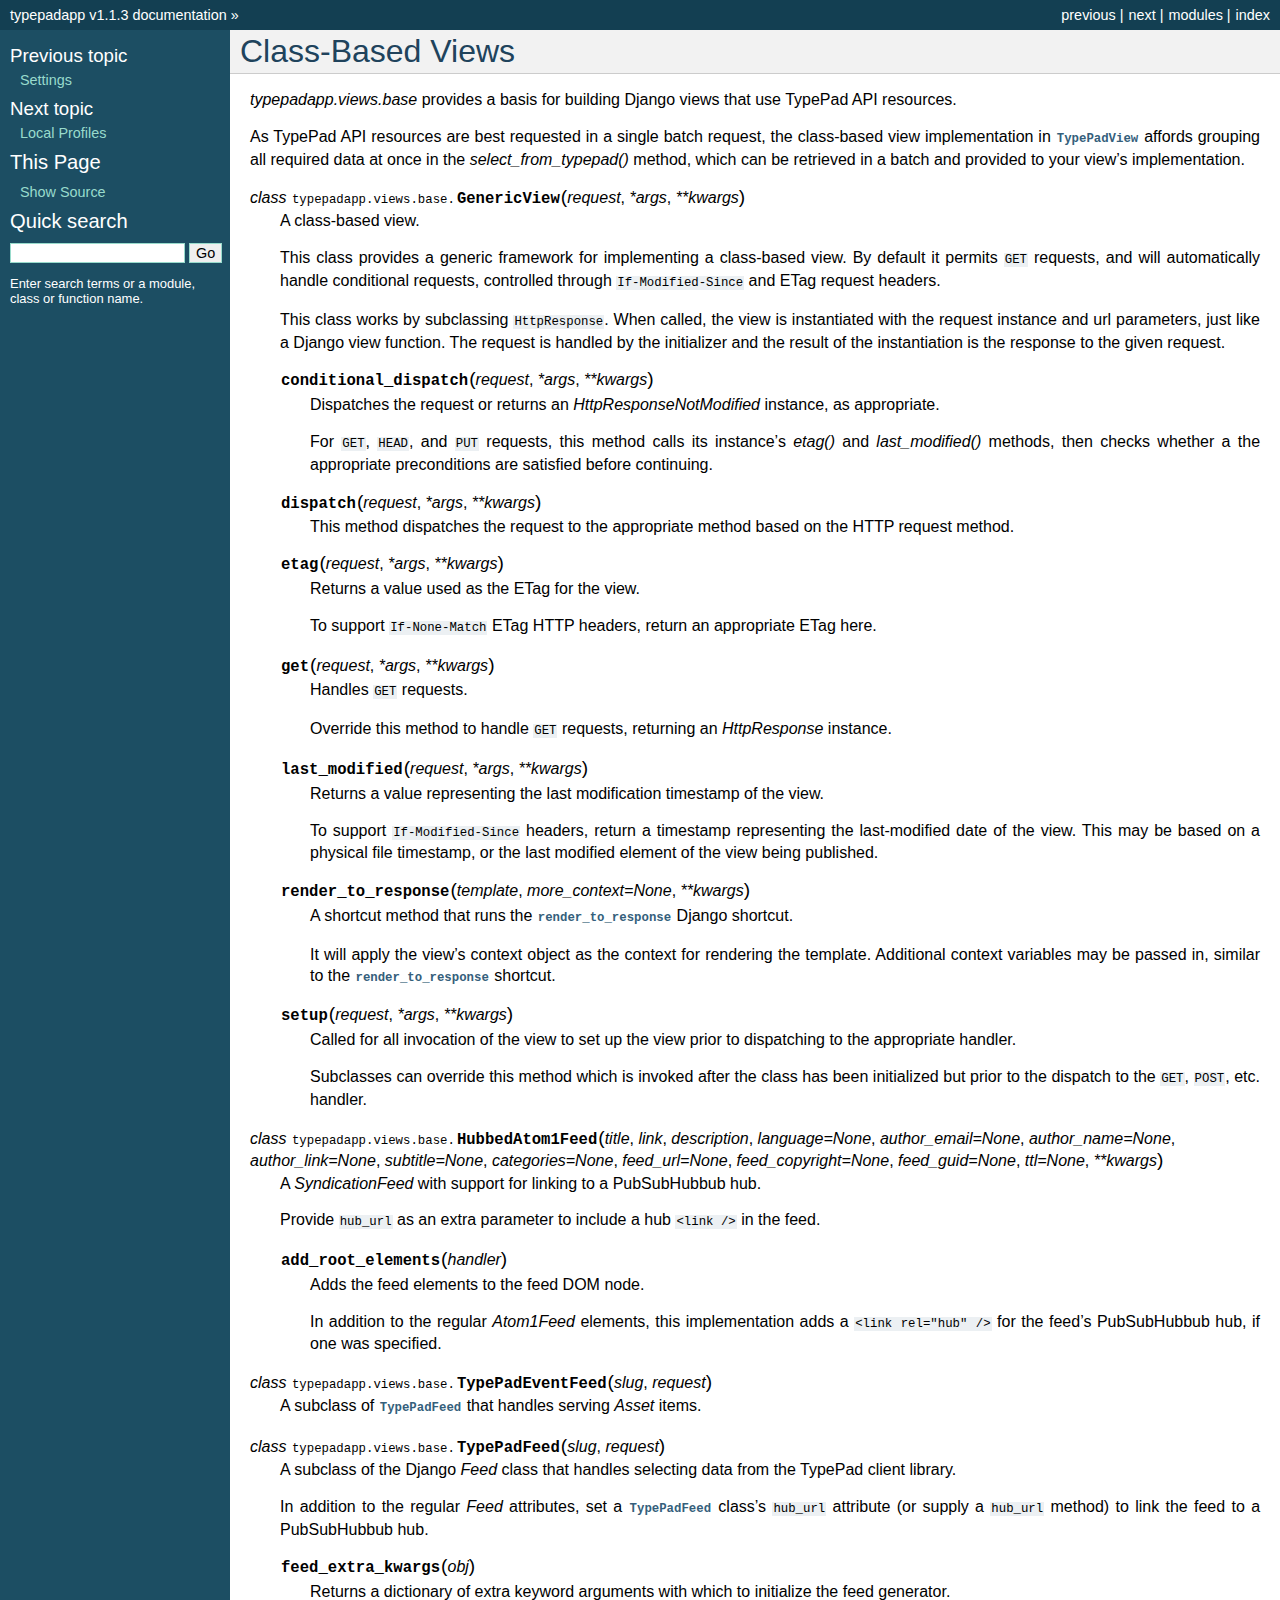
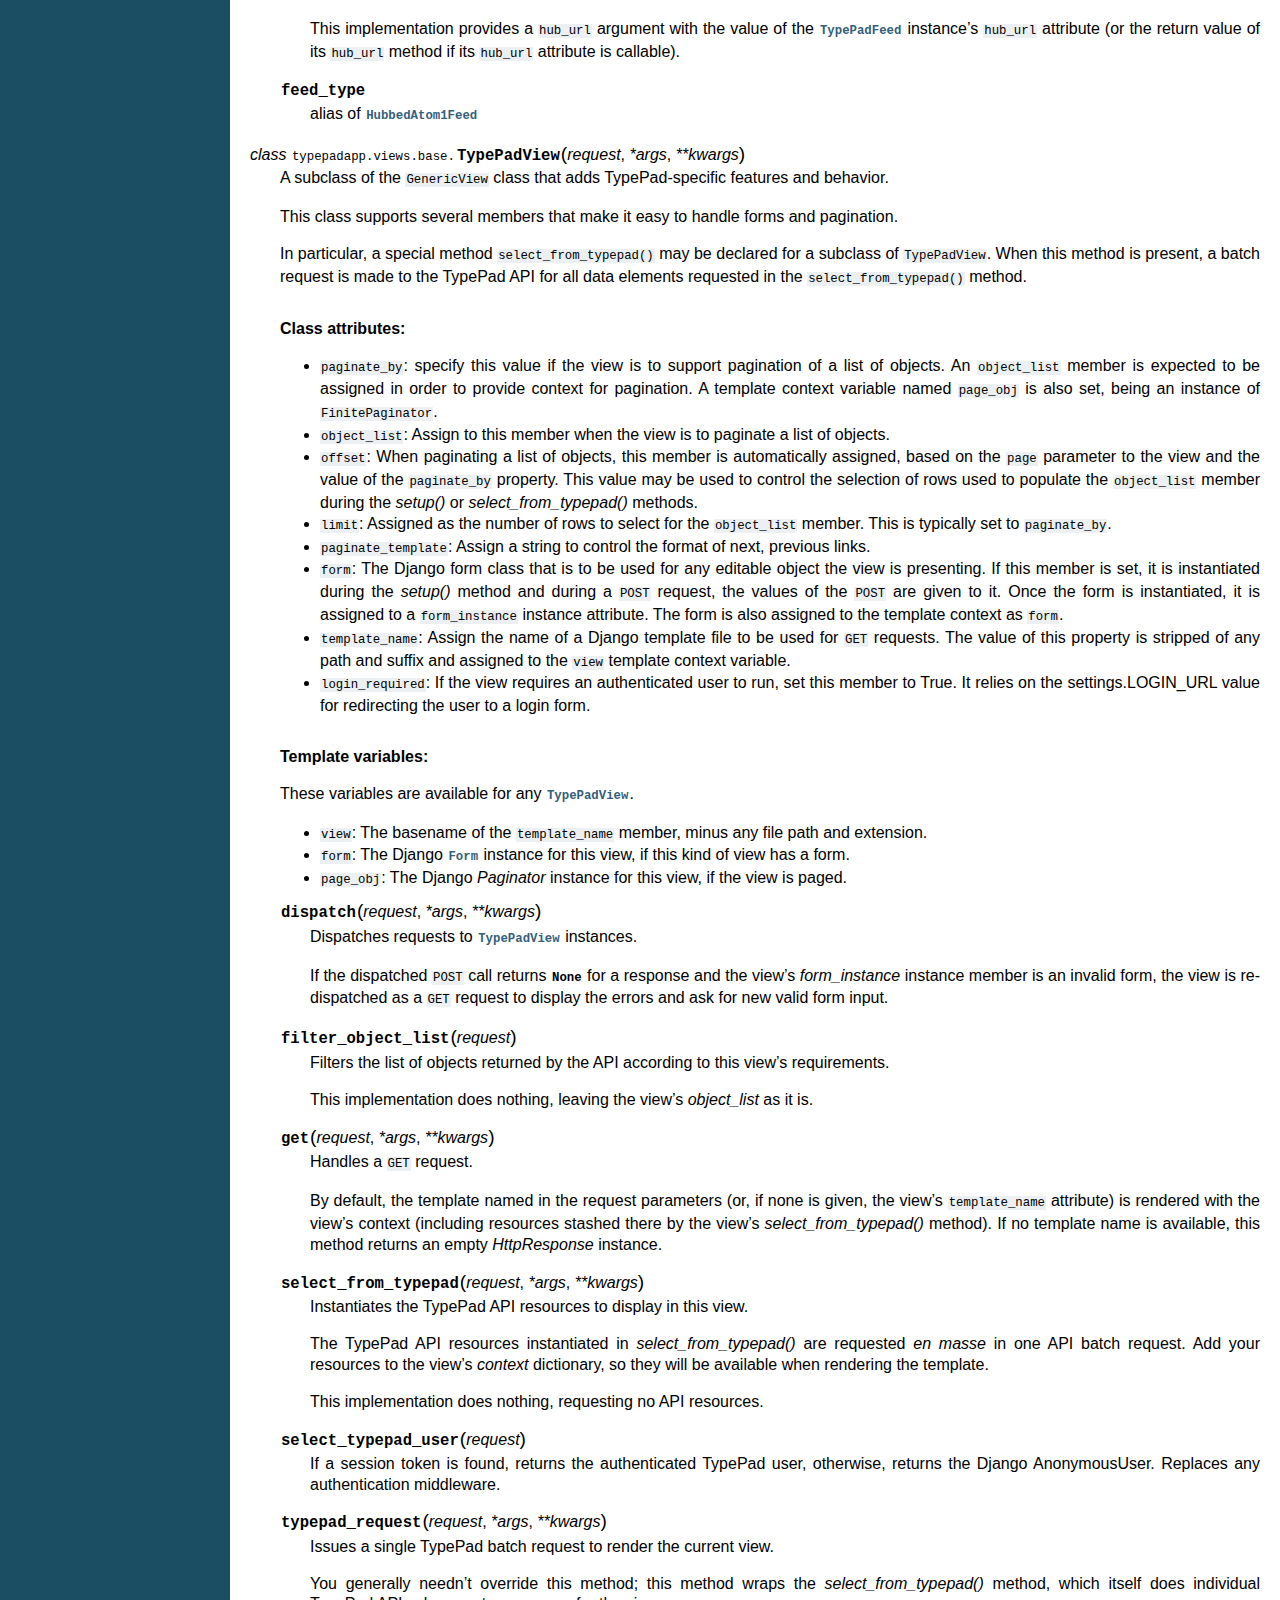
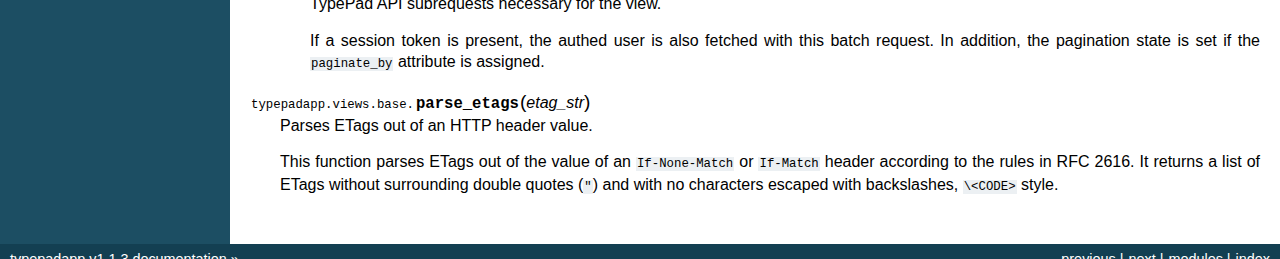
<file: views.html>
<!DOCTYPE html PUBLIC "-//W3C//DTD XHTML 1.0 Transitional//EN"
  "http://www.w3.org/TR/xhtml1/DTD/xhtml1-transitional.dtd">

<html xmlns="http://www.w3.org/1999/xhtml">
  <head>
    <meta http-equiv="Content-Type" content="text/html; charset=utf-8" />
    
    <title>Class-Based Views &mdash; typepadapp v1.1.3 documentation</title>
    <link rel="stylesheet" href="static/default.css" type="text/css" />
    <link rel="stylesheet" href="static/pygments.css" type="text/css" />
    <script type="text/javascript">
      var DOCUMENTATION_OPTIONS = {
        URL_ROOT:    '',
        VERSION:     '1.1.3',
        COLLAPSE_MODINDEX: false,
        FILE_SUFFIX: '.html',
        HAS_SOURCE:  true
      };
    </script>
    <script type="text/javascript" src="static/jquery.js"></script>
    <script type="text/javascript" src="static/doctools.js"></script>
    <link rel="top" title="typepadapp v1.1.3 documentation" href="index.html" />
    <link rel="next" title="Local Profiles" href="localprofile.html" />
    <link rel="prev" title="Settings" href="settings.html" /> 
  </head>
  <body>
    <div class="related">
      <h3>Navigation</h3>
      <ul>
        <li class="right" style="margin-right: 10px">
          <a href="genindex.html" title="General Index"
             accesskey="I">index</a></li>
        <li class="right" >
          <a href="modindex.html" title="Global Module Index"
             accesskey="M">modules</a> |</li>
        <li class="right" >
          <a href="localprofile.html" title="Local Profiles"
             accesskey="N">next</a> |</li>
        <li class="right" >
          <a href="settings.html" title="Settings"
             accesskey="P">previous</a> |</li>
        <li><a href="index.html">typepadapp v1.1.3 documentation</a> &raquo;</li> 
      </ul>
    </div>  

    <div class="document">
      <div class="documentwrapper">
        <div class="bodywrapper">
          <div class="body">
            
  <div class="section" id="module-typepadapp.views.base">
<h1>Class-Based Views<a class="headerlink" href="#module-typepadapp.views.base" title="Permalink to this headline">¶</a></h1>
<p><cite>typepadapp.views.base</cite> provides a basis for building Django views that use
TypePad API resources.</p>
<p>As TypePad API resources are best requested in a single batch request, the
class-based view implementation in <a title="typepadapp.views.base.TypePadView" class="reference internal" href="#typepadapp.views.base.TypePadView"><tt class="xref docutils literal"><span class="pre">TypePadView</span></tt></a> affords grouping all required
data at once in the <cite>select_from_typepad()</cite> method, which can be retrieved in
a batch and provided to your view&#8217;s implementation.</p>
<dl class="class">
<dt id="typepadapp.views.base.GenericView">
<em class="property">
class </em><tt class="descclassname">typepadapp.views.base.</tt><tt class="descname">GenericView</tt><big>(</big><em>request</em>, <em>*args</em>, <em>**kwargs</em><big>)</big><a class="headerlink" href="#typepadapp.views.base.GenericView" title="Permalink to this definition">¶</a></dt>
<dd><p>A class-based view.</p>
<p>This class provides a generic framework for implementing a class-based
view. By default it permits <tt class="docutils literal"><span class="pre">GET</span></tt> requests, and will automatically
handle conditional requests, controlled through <tt class="docutils literal"><span class="pre">If-Modified-Since</span></tt> and
ETag request headers.</p>
<p>This class works by subclassing <tt class="docutils literal"><span class="pre">HttpResponse</span></tt>. When called, the view is
instantiated with the request instance and url parameters, just like a
Django view function. The request is handled by the initializer and the
result of the instantiation is the response to the given request.</p>
<dl class="method">
<dt id="typepadapp.views.base.GenericView.conditional_dispatch">
<tt class="descname">conditional_dispatch</tt><big>(</big><em>request</em>, <em>*args</em>, <em>**kwargs</em><big>)</big><a class="headerlink" href="#typepadapp.views.base.GenericView.conditional_dispatch" title="Permalink to this definition">¶</a></dt>
<dd><p>Dispatches the request or returns an <cite>HttpResponseNotModified</cite>
instance, as appropriate.</p>
<p>For <tt class="docutils literal"><span class="pre">GET</span></tt>, <tt class="docutils literal"><span class="pre">HEAD</span></tt>, and <tt class="docutils literal"><span class="pre">PUT</span></tt> requests, this method calls its
instance&#8217;s <cite>etag()</cite> and <cite>last_modified()</cite> methods, then checks
whether a the appropriate preconditions are satisfied before
continuing.</p>
</dd></dl>

<dl class="method">
<dt id="typepadapp.views.base.GenericView.dispatch">
<tt class="descname">dispatch</tt><big>(</big><em>request</em>, <em>*args</em>, <em>**kwargs</em><big>)</big><a class="headerlink" href="#typepadapp.views.base.GenericView.dispatch" title="Permalink to this definition">¶</a></dt>
<dd>This method dispatches the request to the appropriate method based on
the HTTP request method.</dd></dl>

<dl class="method">
<dt id="typepadapp.views.base.GenericView.etag">
<tt class="descname">etag</tt><big>(</big><em>request</em>, <em>*args</em>, <em>**kwargs</em><big>)</big><a class="headerlink" href="#typepadapp.views.base.GenericView.etag" title="Permalink to this definition">¶</a></dt>
<dd><p>Returns a value used as the ETag for the view.</p>
<p>To support <tt class="docutils literal"><span class="pre">If-None-Match</span></tt> ETag HTTP headers, return an appropriate
ETag here.</p>
</dd></dl>

<dl class="method">
<dt id="typepadapp.views.base.GenericView.get">
<tt class="descname">get</tt><big>(</big><em>request</em>, <em>*args</em>, <em>**kwargs</em><big>)</big><a class="headerlink" href="#typepadapp.views.base.GenericView.get" title="Permalink to this definition">¶</a></dt>
<dd><p>Handles <tt class="docutils literal"><span class="pre">GET</span></tt> requests.</p>
<p>Override this method to handle <tt class="docutils literal"><span class="pre">GET</span></tt> requests, returning an
<cite>HttpResponse</cite> instance.</p>
</dd></dl>

<dl class="method">
<dt id="typepadapp.views.base.GenericView.last_modified">
<tt class="descname">last_modified</tt><big>(</big><em>request</em>, <em>*args</em>, <em>**kwargs</em><big>)</big><a class="headerlink" href="#typepadapp.views.base.GenericView.last_modified" title="Permalink to this definition">¶</a></dt>
<dd><p>Returns a value representing the last modification timestamp of the
view.</p>
<p>To support <tt class="docutils literal"><span class="pre">If-Modified-Since</span></tt> headers, return a timestamp
representing the last-modified date of the view. This may be based on
a physical file timestamp, or the last modified element of the view
being published.</p>
</dd></dl>

<dl class="method">
<dt id="typepadapp.views.base.GenericView.render_to_response">
<tt class="descname">render_to_response</tt><big>(</big><em>template</em>, <em>more_context=None</em>, <em>**kwargs</em><big>)</big><a class="headerlink" href="#typepadapp.views.base.GenericView.render_to_response" title="Permalink to this definition">¶</a></dt>
<dd><p>A shortcut method that runs the <a title="typepadapp.views.base.GenericView.render_to_response" class="reference internal" href="#typepadapp.views.base.GenericView.render_to_response"><tt class="xref docutils literal"><span class="pre">render_to_response</span></tt></a> Django shortcut.</p>
<p>It will apply the view&#8217;s context object as the context for rendering
the template. Additional context variables may be passed in, similar
to the <a title="typepadapp.views.base.GenericView.render_to_response" class="reference internal" href="#typepadapp.views.base.GenericView.render_to_response"><tt class="xref docutils literal"><span class="pre">render_to_response</span></tt></a> shortcut.</p>
</dd></dl>

<dl class="method">
<dt id="typepadapp.views.base.GenericView.setup">
<tt class="descname">setup</tt><big>(</big><em>request</em>, <em>*args</em>, <em>**kwargs</em><big>)</big><a class="headerlink" href="#typepadapp.views.base.GenericView.setup" title="Permalink to this definition">¶</a></dt>
<dd><p>Called for all invocation of the view to set up the view prior to
dispatching to the appropriate handler.</p>
<p>Subclasses can override this method which is invoked after the class
has been initialized but prior to the dispatch to the <tt class="docutils literal"><span class="pre">GET</span></tt>,
<tt class="docutils literal"><span class="pre">POST</span></tt>, etc. handler.</p>
</dd></dl>

</dd></dl>

<dl class="class">
<dt id="typepadapp.views.base.HubbedAtom1Feed">
<em class="property">
class </em><tt class="descclassname">typepadapp.views.base.</tt><tt class="descname">HubbedAtom1Feed</tt><big>(</big><em>title</em>, <em>link</em>, <em>description</em>, <em>language=None</em>, <em>author_email=None</em>, <em>author_name=None</em>, <em>author_link=None</em>, <em>subtitle=None</em>, <em>categories=None</em>, <em>feed_url=None</em>, <em>feed_copyright=None</em>, <em>feed_guid=None</em>, <em>ttl=None</em>, <em>**kwargs</em><big>)</big><a class="headerlink" href="#typepadapp.views.base.HubbedAtom1Feed" title="Permalink to this definition">¶</a></dt>
<dd><p>A <cite>SyndicationFeed</cite> with support for linking to a PubSubHubbub hub.</p>
<p>Provide <tt class="docutils literal"><span class="pre">hub_url</span></tt> as an extra parameter to include a hub <tt class="docutils literal"><span class="pre">&lt;link</span> <span class="pre">/&gt;</span></tt> in
the feed.</p>
<dl class="method">
<dt id="typepadapp.views.base.HubbedAtom1Feed.add_root_elements">
<tt class="descname">add_root_elements</tt><big>(</big><em>handler</em><big>)</big><a class="headerlink" href="#typepadapp.views.base.HubbedAtom1Feed.add_root_elements" title="Permalink to this definition">¶</a></dt>
<dd><p>Adds the feed elements to the feed DOM node.</p>
<p>In addition to the regular <cite>Atom1Feed</cite> elements, this implementation
adds a <tt class="docutils literal"><span class="pre">&lt;link</span> <span class="pre">rel=&quot;hub&quot;</span> <span class="pre">/&gt;</span></tt> for the feed&#8217;s PubSubHubbub hub, if
one was specified.</p>
</dd></dl>

</dd></dl>

<dl class="class">
<dt id="typepadapp.views.base.TypePadEventFeed">
<em class="property">
class </em><tt class="descclassname">typepadapp.views.base.</tt><tt class="descname">TypePadEventFeed</tt><big>(</big><em>slug</em>, <em>request</em><big>)</big><a class="headerlink" href="#typepadapp.views.base.TypePadEventFeed" title="Permalink to this definition">¶</a></dt>
<dd>A subclass of <a title="typepadapp.views.base.TypePadFeed" class="reference internal" href="#typepadapp.views.base.TypePadFeed"><tt class="xref docutils literal"><span class="pre">TypePadFeed</span></tt></a> that handles serving <cite>Asset</cite> items.</dd></dl>

<dl class="class">
<dt id="typepadapp.views.base.TypePadFeed">
<em class="property">
class </em><tt class="descclassname">typepadapp.views.base.</tt><tt class="descname">TypePadFeed</tt><big>(</big><em>slug</em>, <em>request</em><big>)</big><a class="headerlink" href="#typepadapp.views.base.TypePadFeed" title="Permalink to this definition">¶</a></dt>
<dd><p>A subclass of the Django <cite>Feed</cite> class that handles selecting data from
the TypePad client library.</p>
<p>In addition to the regular <cite>Feed</cite> attributes, set a <a title="typepadapp.views.base.TypePadFeed" class="reference internal" href="#typepadapp.views.base.TypePadFeed"><tt class="xref docutils literal"><span class="pre">TypePadFeed</span></tt></a> class&#8217;s
<tt class="docutils literal"><span class="pre">hub_url</span></tt> attribute (or supply a <tt class="docutils literal"><span class="pre">hub_url</span></tt> method) to link the feed to
a PubSubHubbub hub.</p>
<dl class="method">
<dt id="typepadapp.views.base.TypePadFeed.feed_extra_kwargs">
<tt class="descname">feed_extra_kwargs</tt><big>(</big><em>obj</em><big>)</big><a class="headerlink" href="#typepadapp.views.base.TypePadFeed.feed_extra_kwargs" title="Permalink to this definition">¶</a></dt>
<dd><p>Returns a dictionary of extra keyword arguments with which to
initialize the feed generator.</p>
<p>This implementation provides a <tt class="docutils literal"><span class="pre">hub_url</span></tt> argument with the value of
the <a title="typepadapp.views.base.TypePadFeed" class="reference internal" href="#typepadapp.views.base.TypePadFeed"><tt class="xref docutils literal"><span class="pre">TypePadFeed</span></tt></a> instance&#8217;s <tt class="docutils literal"><span class="pre">hub_url</span></tt> attribute (or the return
value of its <tt class="docutils literal"><span class="pre">hub_url</span></tt> method if its <tt class="docutils literal"><span class="pre">hub_url</span></tt> attribute is
callable).</p>
</dd></dl>

<dl class="attribute">
<dt id="typepadapp.views.base.TypePadFeed.feed_type">
<tt class="descname">feed_type</tt><a class="headerlink" href="#typepadapp.views.base.TypePadFeed.feed_type" title="Permalink to this definition">¶</a></dt>
<dd>alias of <a title="typepadapp.views.base.HubbedAtom1Feed" class="reference internal" href="#typepadapp.views.base.HubbedAtom1Feed"><tt class="xref docutils literal"><span class="pre">HubbedAtom1Feed</span></tt></a></dd></dl>

</dd></dl>

<dl class="class">
<dt id="typepadapp.views.base.TypePadView">
<em class="property">
class </em><tt class="descclassname">typepadapp.views.base.</tt><tt class="descname">TypePadView</tt><big>(</big><em>request</em>, <em>*args</em>, <em>**kwargs</em><big>)</big><a class="headerlink" href="#typepadapp.views.base.TypePadView" title="Permalink to this definition">¶</a></dt>
<dd><p>A subclass of the <tt class="docutils literal"><span class="pre">GenericView</span></tt> class that adds TypePad-specific
features and behavior.</p>
<p>This class supports several members that make it easy to handle
forms and pagination.</p>
<p>In particular, a special method <tt class="docutils literal"><span class="pre">select_from_typepad()</span></tt> may be declared
for a subclass of <tt class="docutils literal"><span class="pre">TypePadView</span></tt>. When this method is present, a
batch request is made to the TypePad API for all data elements requested
in the <tt class="docutils literal"><span class="pre">select_from_typepad()</span></tt> method.</p>
<p class="rubric">Class attributes:</p>
<ul class="simple">
<li><tt class="docutils literal"><span class="pre">paginate_by</span></tt>: specify this value if the view is to support pagination
of a list of objects. An <tt class="docutils literal"><span class="pre">object_list</span></tt> member is expected to be
assigned in order to provide context for pagination. A template context
variable named <tt class="docutils literal"><span class="pre">page_obj</span></tt> is also set, being an instance of
<tt class="docutils literal"><span class="pre">FinitePaginator</span></tt>.</li>
<li><tt class="docutils literal"><span class="pre">object_list</span></tt>: Assign to this member when the view is to paginate a
list of objects.</li>
<li><tt class="docutils literal"><span class="pre">offset</span></tt>: When paginating a list of objects, this member is
automatically assigned, based on the <tt class="docutils literal"><span class="pre">page</span></tt> parameter to the view and
the value of the <tt class="docutils literal"><span class="pre">paginate_by</span></tt> property. This value may be used to
control the selection of rows used to populate the <tt class="docutils literal"><span class="pre">object_list</span></tt>
member during the <cite>setup()</cite> or <cite>select_from_typepad()</cite> methods.</li>
<li><tt class="docutils literal"><span class="pre">limit</span></tt>: Assigned as the number of rows to select for the
<tt class="docutils literal"><span class="pre">object_list</span></tt> member. This is typically set to <tt class="docutils literal"><span class="pre">paginate_by</span></tt>.</li>
<li><tt class="docutils literal"><span class="pre">paginate_template</span></tt>: Assign a string to control the format of next,
previous links.</li>
<li><tt class="docutils literal"><span class="pre">form</span></tt>: The Django form class that is to be used for any editable
object the view is presenting. If this member is set, it is instantiated
during the <cite>setup()</cite> method and during a <tt class="docutils literal"><span class="pre">POST</span></tt> request, the values of
the <tt class="docutils literal"><span class="pre">POST</span></tt> are given to it. Once the form is instantiated, it is
assigned to a <tt class="docutils literal"><span class="pre">form_instance</span></tt> instance attribute. The form is also
assigned to the template context as <tt class="docutils literal"><span class="pre">form</span></tt>.</li>
<li><tt class="docutils literal"><span class="pre">template_name</span></tt>: Assign the name of a Django template file to be used
for <tt class="docutils literal"><span class="pre">GET</span></tt> requests. The value of this property is stripped of any path
and suffix and assigned to the <tt class="docutils literal"><span class="pre">view</span></tt> template context variable.</li>
<li><tt class="docutils literal"><span class="pre">login_required</span></tt>: If the view requires an authenticated user to run,
set this member to True. It relies on the settings.LOGIN_URL value for
redirecting the user to a login form.</li>
</ul>
<p class="rubric">Template variables:</p>
<p>These variables are available for any <a title="typepadapp.views.base.TypePadView" class="reference internal" href="#typepadapp.views.base.TypePadView"><tt class="xref docutils literal"><span class="pre">TypePadView</span></tt></a>.</p>
<ul class="simple">
<li><tt class="docutils literal"><span class="pre">view</span></tt>: The basename of the <tt class="docutils literal"><span class="pre">template_name</span></tt> member, minus any file
path and extension.</li>
<li><tt class="docutils literal"><span class="pre">form</span></tt>: The Django <a title="(in Python v2.6)" class="reference external" href="http://docs.python.org/library/tix.html#Tix.Form"><tt class="xref docutils literal"><span class="pre">Form</span></tt></a> instance for this view, if this kind of view
has a form.</li>
<li><tt class="docutils literal"><span class="pre">page_obj</span></tt>: The Django <cite>Paginator</cite> instance for this view, if the view
is paged.</li>
</ul>
<dl class="method">
<dt id="typepadapp.views.base.TypePadView.dispatch">
<tt class="descname">dispatch</tt><big>(</big><em>request</em>, <em>*args</em>, <em>**kwargs</em><big>)</big><a class="headerlink" href="#typepadapp.views.base.TypePadView.dispatch" title="Permalink to this definition">¶</a></dt>
<dd><p>Dispatches requests to <a title="typepadapp.views.base.TypePadView" class="reference internal" href="#typepadapp.views.base.TypePadView"><tt class="xref docutils literal"><span class="pre">TypePadView</span></tt></a> instances.</p>
<p>If the dispatched <tt class="docutils literal"><span class="pre">POST</span></tt> call returns <tt class="xref docutils literal"><span class="pre">None</span></tt> for a response and
the view&#8217;s <cite>form_instance</cite> instance member is an invalid form, the
view is re-dispatched as a <tt class="docutils literal"><span class="pre">GET</span></tt> request to display the errors and
ask for new valid form input.</p>
</dd></dl>

<dl class="method">
<dt id="typepadapp.views.base.TypePadView.filter_object_list">
<tt class="descname">filter_object_list</tt><big>(</big><em>request</em><big>)</big><a class="headerlink" href="#typepadapp.views.base.TypePadView.filter_object_list" title="Permalink to this definition">¶</a></dt>
<dd><p>Filters the list of objects returned by the API according to this
view&#8217;s requirements.</p>
<p>This implementation does nothing, leaving the view&#8217;s <cite>object_list</cite> as
it is.</p>
</dd></dl>

<dl class="method">
<dt id="typepadapp.views.base.TypePadView.get">
<tt class="descname">get</tt><big>(</big><em>request</em>, <em>*args</em>, <em>**kwargs</em><big>)</big><a class="headerlink" href="#typepadapp.views.base.TypePadView.get" title="Permalink to this definition">¶</a></dt>
<dd><p>Handles a <tt class="docutils literal"><span class="pre">GET</span></tt> request.</p>
<p>By default, the template named in the request parameters (or, if none
is given, the view&#8217;s <tt class="docutils literal"><span class="pre">template_name</span></tt> attribute) is rendered with the
view&#8217;s context (including resources stashed there by the view&#8217;s
<cite>select_from_typepad()</cite> method). If no template name is available,
this method returns an empty <cite>HttpResponse</cite> instance.</p>
</dd></dl>

<dl class="method">
<dt id="typepadapp.views.base.TypePadView.select_from_typepad">
<tt class="descname">select_from_typepad</tt><big>(</big><em>request</em>, <em>*args</em>, <em>**kwargs</em><big>)</big><a class="headerlink" href="#typepadapp.views.base.TypePadView.select_from_typepad" title="Permalink to this definition">¶</a></dt>
<dd><p>Instantiates the TypePad API resources to display in this view.</p>
<p>The TypePad API resources instantiated in <cite>select_from_typepad()</cite> are
requested <em>en masse</em> in one API batch request. Add your resources to
the view&#8217;s <cite>context</cite> dictionary, so they will be available when
rendering the template.</p>
<p>This implementation does nothing, requesting no API resources.</p>
</dd></dl>

<dl class="method">
<dt id="typepadapp.views.base.TypePadView.select_typepad_user">
<tt class="descname">select_typepad_user</tt><big>(</big><em>request</em><big>)</big><a class="headerlink" href="#typepadapp.views.base.TypePadView.select_typepad_user" title="Permalink to this definition">¶</a></dt>
<dd>If a session token is found, returns the authenticated TypePad user,
otherwise, returns the Django AnonymousUser. Replaces any authentication
middleware.</dd></dl>

<dl class="method">
<dt id="typepadapp.views.base.TypePadView.typepad_request">
<tt class="descname">typepad_request</tt><big>(</big><em>request</em>, <em>*args</em>, <em>**kwargs</em><big>)</big><a class="headerlink" href="#typepadapp.views.base.TypePadView.typepad_request" title="Permalink to this definition">¶</a></dt>
<dd><p>Issues a single TypePad batch request to render the current view.</p>
<p>You generally needn&#8217;t override this method; this method wraps the
<cite>select_from_typepad()</cite> method, which itself does individual TypePad
API subrequests necessary for the view.</p>
<p>If a session token is present, the authed user is also fetched with
this batch request. In addition, the pagination state is set if the
<tt class="docutils literal"><span class="pre">paginate_by</span></tt> attribute is assigned.</p>
</dd></dl>

</dd></dl>

<dl class="function">
<dt id="typepadapp.views.base.parse_etags">
<tt class="descclassname">typepadapp.views.base.</tt><tt class="descname">parse_etags</tt><big>(</big><em>etag_str</em><big>)</big><a class="headerlink" href="#typepadapp.views.base.parse_etags" title="Permalink to this definition">¶</a></dt>
<dd><p>Parses ETags out of an HTTP header value.</p>
<p>This function parses ETags out of the value of an <tt class="docutils literal"><span class="pre">If-None-Match</span></tt> or
<tt class="docutils literal"><span class="pre">If-Match</span></tt> header according to the rules in RFC 2616. It returns a list
of ETags without surrounding double quotes (<tt class="docutils literal"><span class="pre">&quot;</span></tt>) and with no characters
escaped with backslashes, <tt class="docutils literal"><span class="pre">\&lt;CODE&gt;</span></tt> style.</p>
</dd></dl>

</div>


          </div>
        </div>
      </div>
      <div class="sphinxsidebar">
        <div class="sphinxsidebarwrapper">
            <h4>Previous topic</h4>
            <p class="topless"><a href="settings.html"
                                  title="previous chapter">Settings</a></p>
            <h4>Next topic</h4>
            <p class="topless"><a href="localprofile.html"
                                  title="next chapter">Local Profiles</a></p>
            <h3>This Page</h3>
            <ul class="this-page-menu">
              <li><a href="sources/views.txt"
                     rel="nofollow">Show Source</a></li>
            </ul>
          <div id="searchbox" style="display: none">
            <h3>Quick search</h3>
              <form class="search" action="search.html" method="get">
                <input type="text" name="q" size="18" />
                <input type="submit" value="Go" />
                <input type="hidden" name="check_keywords" value="yes" />
                <input type="hidden" name="area" value="default" />
              </form>
              <p class="searchtip" style="font-size: 90%">
              Enter search terms or a module, class or function name.
              </p>
          </div>
          <script type="text/javascript">$('#searchbox').show(0);</script>
        </div>
      </div>
      <div class="clearer"></div>
    </div>
    <div class="related">
      <h3>Navigation</h3>
      <ul>
        <li class="right" style="margin-right: 10px">
          <a href="genindex.html" title="General Index"
             >index</a></li>
        <li class="right" >
          <a href="modindex.html" title="Global Module Index"
             >modules</a> |</li>
        <li class="right" >
          <a href="localprofile.html" title="Local Profiles"
             >next</a> |</li>
        <li class="right" >
          <a href="settings.html" title="Settings"
             >previous</a> |</li>
        <li><a href="index.html">typepadapp v1.1.3 documentation</a> &raquo;</li> 
      </ul>
    </div>
    <div class="footer">
      &copy; Copyright 2009-2010, Six Apart.
      Created using <a href="http://sphinx.pocoo.org/">Sphinx</a> 0.6.2.
    </div>
  </body>
</html>
</file>
<file: static/default.css>
/**
 * Sphinx stylesheet -- default theme
 * ~~~~~~~~~~~~~~~~~~~~~~~~~~~~~~~~~~
 */

@import url("basic.css");

/* -- page layout ----------------------------------------------------------- */

body {
    font-family: sans-serif;
    font-size: 100%;
    background-color: #11303d;
    color: #000;
    margin: 0;
    padding: 0;
}

div.document {
    background-color: #1c4e63;
}

div.documentwrapper {
    float: left;
    width: 100%;
}

div.bodywrapper {
    margin: 0 0 0 230px;
}

div.body {
    background-color: #ffffff;
    color: #000000;
    padding: 0 20px 30px 20px;
}

div.footer {
    color: #ffffff;
    width: 100%;
    padding: 9px 0 9px 0;
    text-align: center;
    font-size: 75%;
}

div.footer a {
    color: #ffffff;
    text-decoration: underline;
}

div.related {
    background-color: #133f52;
    line-height: 30px;
    color: #ffffff;
}

div.related a {
    color: #ffffff;
}

div.sphinxsidebar {
}

div.sphinxsidebar h3 {
    font-family: 'Trebuchet MS', sans-serif;
    color: #ffffff;
    font-size: 1.4em;
    font-weight: normal;
    margin: 0;
    padding: 0;
}

div.sphinxsidebar h3 a {
    color: #ffffff;
}

div.sphinxsidebar h4 {
    font-family: 'Trebuchet MS', sans-serif;
    color: #ffffff;
    font-size: 1.3em;
    font-weight: normal;
    margin: 5px 0 0 0;
    padding: 0;
}

div.sphinxsidebar p {
    color: #ffffff;
}

div.sphinxsidebar p.topless {
    margin: 5px 10px 10px 10px;
}

div.sphinxsidebar ul {
    margin: 10px;
    padding: 0;
    color: #ffffff;
}

div.sphinxsidebar a {
    color: #98dbcc;
}

div.sphinxsidebar input {
    border: 1px solid #98dbcc;
    font-family: sans-serif;
    font-size: 1em;
}

/* -- body styles ----------------------------------------------------------- */

a {
    color: #355f7c;
    text-decoration: none;
}

a:hover {
    text-decoration: underline;
}

div.body p, div.body dd, div.body li {
    text-align: justify;
    line-height: 130%;
}

div.body h1,
div.body h2,
div.body h3,
div.body h4,
div.body h5,
div.body h6 {
    font-family: 'Trebuchet MS', sans-serif;
    background-color: #f2f2f2;
    font-weight: normal;
    color: #20435c;
    border-bottom: 1px solid #ccc;
    margin: 20px -20px 10px -20px;
    padding: 3px 0 3px 10px;
}

div.body h1 { margin-top: 0; font-size: 200%; }
div.body h2 { font-size: 160%; }
div.body h3 { font-size: 140%; }
div.body h4 { font-size: 120%; }
div.body h5 { font-size: 110%; }
div.body h6 { font-size: 100%; }

a.headerlink {
    color: #c60f0f;
    font-size: 0.8em;
    padding: 0 4px 0 4px;
    text-decoration: none;
}

a.headerlink:hover {
    background-color: #c60f0f;
    color: white;
}

div.body p, div.body dd, div.body li {
    text-align: justify;
    line-height: 130%;
}

div.admonition p.admonition-title + p {
    display: inline;
}

div.note {
    background-color: #eee;
    border: 1px solid #ccc;
}

div.seealso {
    background-color: #ffc;
    border: 1px solid #ff6;
}

div.topic {
    background-color: #eee;
}

div.warning {
    background-color: #ffe4e4;
    border: 1px solid #f66;
}

p.admonition-title {
    display: inline;
}

p.admonition-title:after {
    content: ":";
}

pre {
    padding: 5px;
    background-color: #eeffcc;
    color: #333333;
    line-height: 120%;
    border: 1px solid #ac9;
    border-left: none;
    border-right: none;
}

tt {
    background-color: #ecf0f3;
    padding: 0 1px 0 1px;
    font-size: 0.95em;
}
</file>
<file: static/pygments.css>
.hll { background-color: #ffffcc }
.c { color: #408090; font-style: italic } /* Comment */
.err { border: 1px solid #FF0000 } /* Error */
.k { color: #007020; font-weight: bold } /* Keyword */
.o { color: #666666 } /* Operator */
.cm { color: #408090; font-style: italic } /* Comment.Multiline */
.cp { color: #007020 } /* Comment.Preproc */
.c1 { color: #408090; font-style: italic } /* Comment.Single */
.cs { color: #408090; background-color: #fff0f0 } /* Comment.Special */
.gd { color: #A00000 } /* Generic.Deleted */
.ge { font-style: italic } /* Generic.Emph */
.gr { color: #FF0000 } /* Generic.Error */
.gh { color: #000080; font-weight: bold } /* Generic.Heading */
.gi { color: #00A000 } /* Generic.Inserted */
.go { color: #303030 } /* Generic.Output */
.gp { color: #c65d09; font-weight: bold } /* Generic.Prompt */
.gs { font-weight: bold } /* Generic.Strong */
.gu { color: #800080; font-weight: bold } /* Generic.Subheading */
.gt { color: #0040D0 } /* Generic.Traceback */
.kc { color: #007020; font-weight: bold } /* Keyword.Constant */
.kd { color: #007020; font-weight: bold } /* Keyword.Declaration */
.kn { color: #007020; font-weight: bold } /* Keyword.Namespace */
.kp { color: #007020 } /* Keyword.Pseudo */
.kr { color: #007020; font-weight: bold } /* Keyword.Reserved */
.kt { color: #902000 } /* Keyword.Type */
.m { color: #208050 } /* Literal.Number */
.s { color: #4070a0 } /* Literal.String */
.na { color: #4070a0 } /* Name.Attribute */
.nb { color: #007020 } /* Name.Builtin */
.nc { color: #0e84b5; font-weight: bold } /* Name.Class */
.no { color: #60add5 } /* Name.Constant */
.nd { color: #555555; font-weight: bold } /* Name.Decorator */
.ni { color: #d55537; font-weight: bold } /* Name.Entity */
.ne { color: #007020 } /* Name.Exception */
.nf { color: #06287e } /* Name.Function */
.nl { color: #002070; font-weight: bold } /* Name.Label */
.nn { color: #0e84b5; font-weight: bold } /* Name.Namespace */
.nt { color: #062873; font-weight: bold } /* Name.Tag */
.nv { color: #bb60d5 } /* Name.Variable */
.ow { color: #007020; font-weight: bold } /* Operator.Word */
.w { color: #bbbbbb } /* Text.Whitespace */
.mf { color: #208050 } /* Literal.Number.Float */
.mh { color: #208050 } /* Literal.Number.Hex */
.mi { color: #208050 } /* Literal.Number.Integer */
.mo { color: #208050 } /* Literal.Number.Oct */
.sb { color: #4070a0 } /* Literal.String.Backtick */
.sc { color: #4070a0 } /* Literal.String.Char */
.sd { color: #4070a0; font-style: italic } /* Literal.String.Doc */
.s2 { color: #4070a0 } /* Literal.String.Double */
.se { color: #4070a0; font-weight: bold } /* Literal.String.Escape */
.sh { color: #4070a0 } /* Literal.String.Heredoc */
.si { color: #70a0d0; font-style: italic } /* Literal.String.Interpol */
.sx { color: #c65d09 } /* Literal.String.Other */
.sr { color: #235388 } /* Literal.String.Regex */
.s1 { color: #4070a0 } /* Literal.String.Single */
.ss { color: #517918 } /* Literal.String.Symbol */
.bp { color: #007020 } /* Name.Builtin.Pseudo */
.vc { color: #bb60d5 } /* Name.Variable.Class */
.vg { color: #bb60d5 } /* Name.Variable.Global */
.vi { color: #bb60d5 } /* Name.Variable.Instance */
.il { color: #208050 } /* Literal.Number.Integer.Long */
</file>
